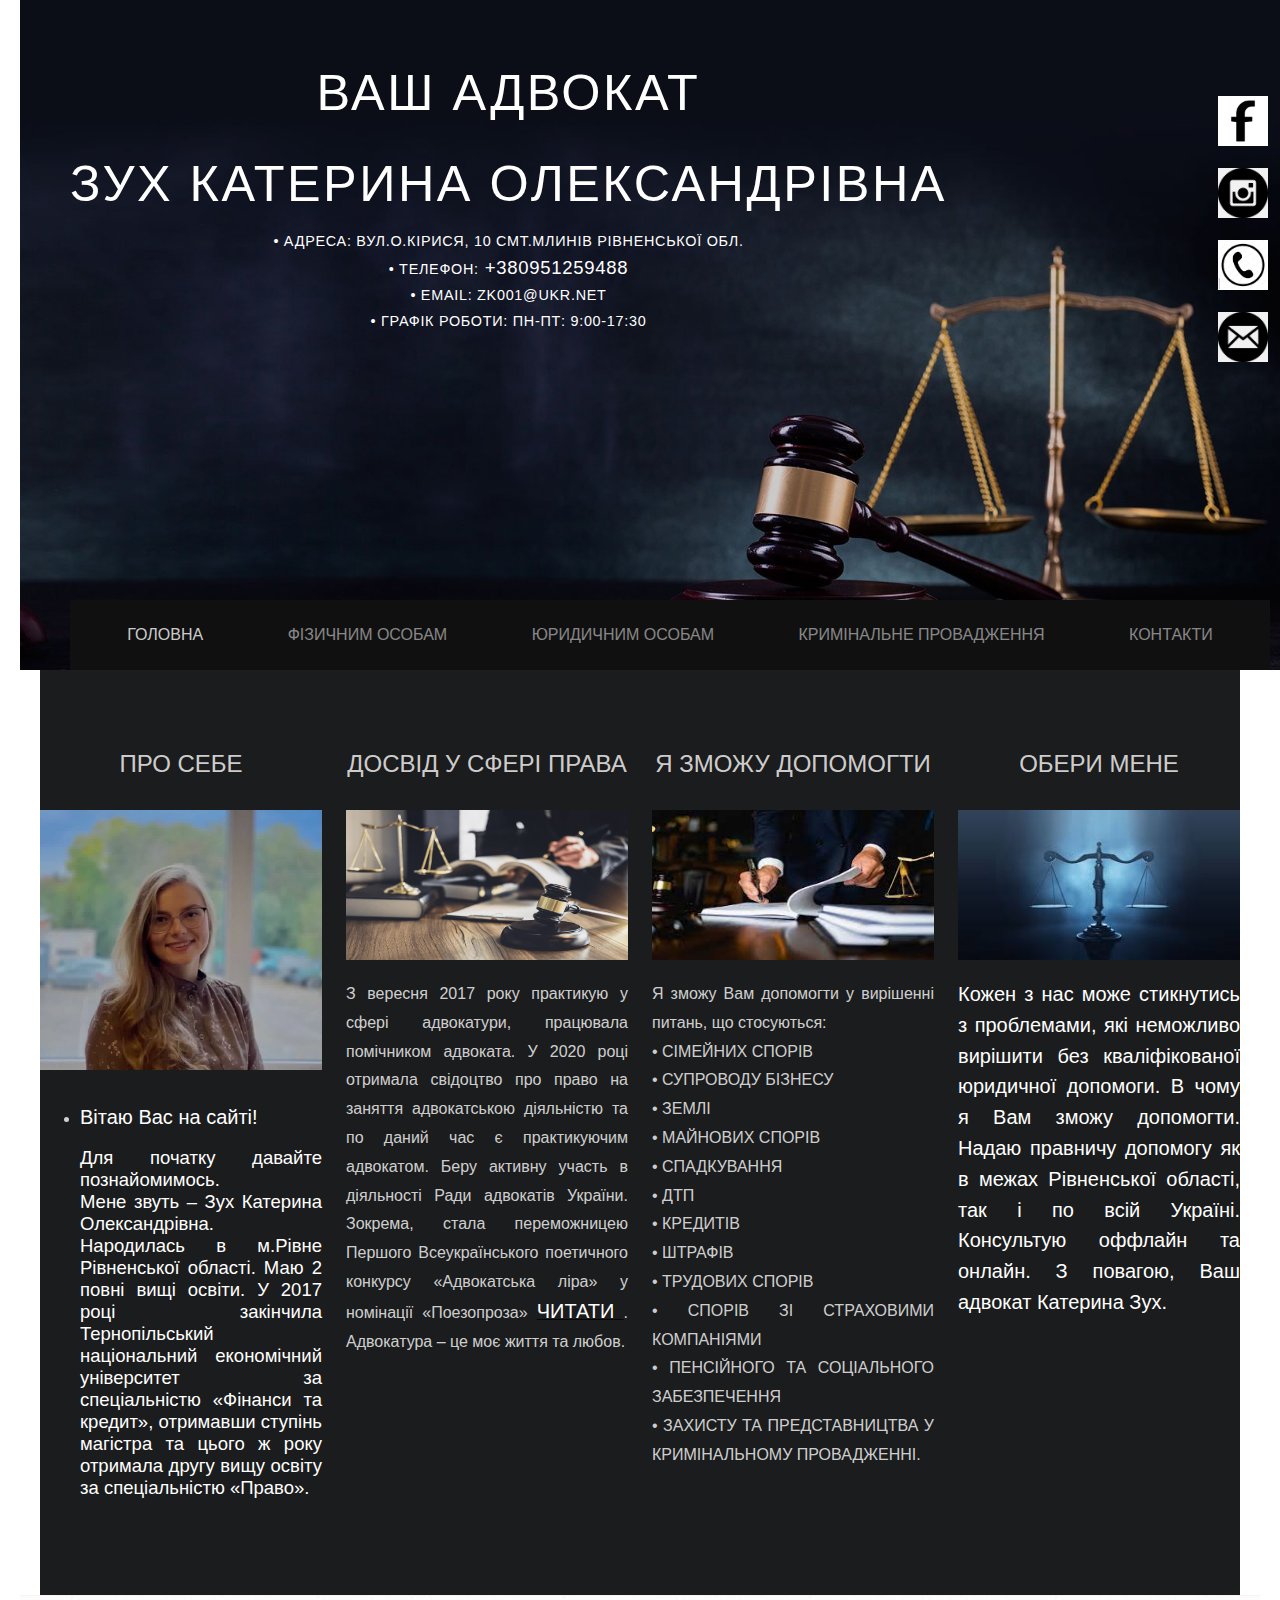
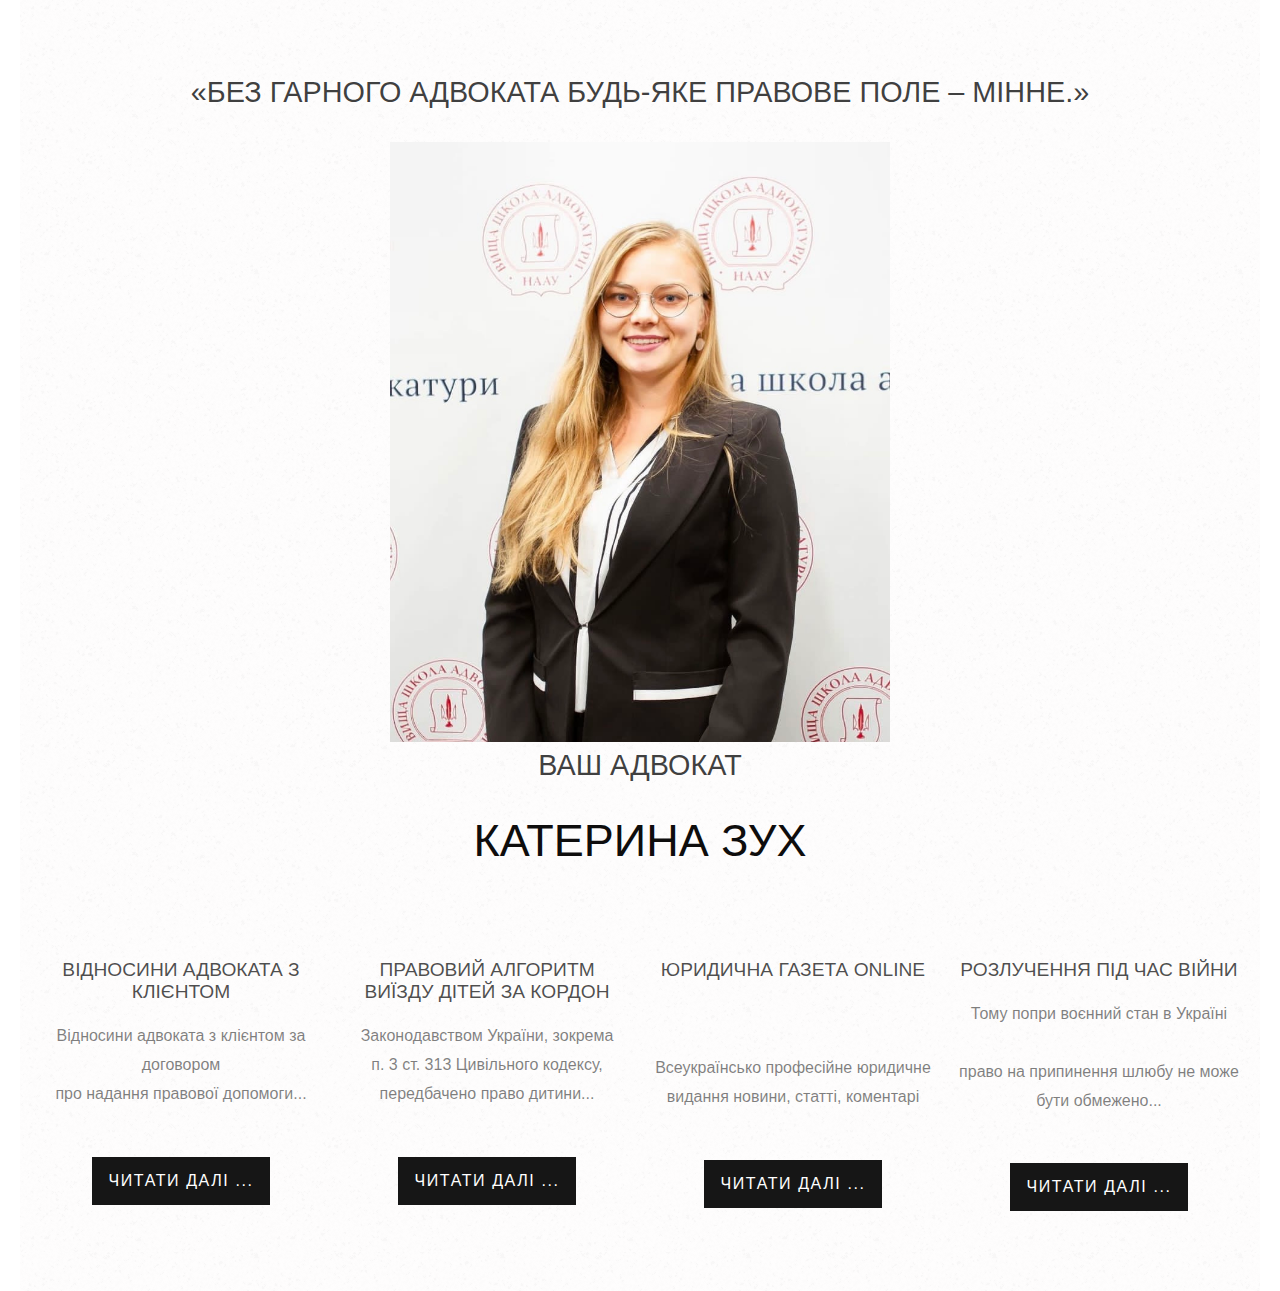
<file: index.html>
<!DOCTYPE html>

<head>
	<meta charset="UTF-8">
	<meta name="viewport" content="width=device-width, initial-scale=1.0">
	<link href="default.css" rel="stylesheet" type="text/css" media="all" />
    
	<link rel="shortcut icon" type="image/png"   href="images/значок.png"  sizes="16x16">
	
	<title>Сайт адвоката КАТЕРИНА ЗУХ</title>
</head>

<body>
<div id="wrapper">
	<div id="header-wrapper">
		<div id="header" class="container">
			<div id="logo">
				<h1><p>ваш адвокат<br> ЗУХ КАТЕРИНА ОЛЕКСАНДРІВНА</p></h1>
				<p>•	Адреса: вул.О.Кірися, 10 смт.Млинів Рівненської обл.<br>
					•	Телефон:<span style="color:rgb(255, 255, 255);  font-size: 18.5px; font-style:normal;"> +380951259488 </span><br>
					•	Email: zk001@ukr.net<br>
					•	Графік роботи: Пн-Пт: 9:00-17:30<br>
					 </p>
				
			</div>
			<div id="social">
				<ul class="contact">
				
					<li><a href="https://www.facebook.com/kateryna.zukh" accesskey="1" title=""><img src="images/фейсбук.jpg" width="50" height="50" alt="" /></a></li><br><br>
					<li><a href="https://www.instagram.com/kateryna_zukh/?igshid=YmMyMTA2M2Y%3D" accesskey="1" title=""><img src="images/знак інстаграм.png" width="50" height="50" alt="" /></a></li><br><br>
					<li><a href="tel:+380951259488" accesskey="1" title=""><img src="images/трубка.jpg" width="50" height="50" alt="" /></a></li><br><br>
					<li><a href="mailto:zk001@ukr.net" accesskey="1" title=""><img src="images/конверт.png" width="50" height="50" alt="" /></a></li>
				</ul>
			</div>
		</div>
		<div id="menu" class="container">
			<ul>
				<li class="current_page_item"><a href="#" accesskey="1" title="">ГОЛОВНА</a></li>
				<li><a href="fizJsoba.html" accesskey="1" title="">ФІЗИЧНИМ ОСОБАМ</a></li>
				<li><a href="ursd.os.html" accesskey="2" title="">ЮРИДИЧНИМ ОСОБАМ</a></li>
				<li><a href="krim.html" accesskey="4" title="">КРИМІНАЛЬНЕ ПРОВАДЖЕННЯ</a></li>
				<li><a href="cont.html" accesskey="4" title="">КОНТАКТИ</a></li>
				
			</ul>
		</div>
	</div>
	<div id="page" class="container">
		<div class="column1">
				<div class="title">
					<h2>Про себе</h2>
				</div>
				<img src="images/kateryna1.jpg" width="282" height="260" alt="" />
				<p> <ul><li><span style="color:rgb(255, 255, 255);  font-size: 20px; font-style:normal;">Вітаю Вас на сайті!</span></li><br>
					<span style="color:rgb(255, 255, 255);  font-size: 18.5px; font-style:normal;">Для початку давайте познайомимось. <br>
					Мене звуть – Зух Катерина Олександрівна.
					 Народилась в м.Рівне Рівненської області.
					Маю 2 повні вищі освіти. 
				У 2017 році закінчила Тернопільський національний економічний університет за спеціальністю «Фінанси та кредит», отримавши ступінь магістра та цього ж року отримала другу вищу освіту за спеціальністю «Право».</span>
				</ul>
					</p>
			</div>
		<div class="column2">
			<div class="title">
				<h2>ДОСВІД У СФЕРІ ПРАВА</h2>
			</div>
			<img src="images/advokat-dlya-poterpevshego1.png" width="282" height="150" alt="" />
			<p>З вересня 2017 року практикую у сфері адвокатури, працювала помічником адвоката. 
				У 2020 році отримала свідоцтво про право на заняття адвокатською діяльністю та по даний час є практикуючим адвокатом. Беру активну участь в діяльності Ради адвокатів України. Зокрема, стала переможницею Першого Всеукраїнського поетичного конкурсу «Адвокатська ліра» у номінації «Поезопроза» <a href="https://unba.org.ua/news/6161-u-naau-vidbulosya-nagorodzhennya-peremozhciv-pershogo-vseukrains-kogo-poetichnogo-konkursu-sered-advokativ-advokats-ka-lira.html"><span style="color:rgb(255, 255, 255);  font-size: 20px; font-style:normal;">ЧИТАТИ</span>  </a>. Адвокатура – це моє життя та любов. 
				
				</p>
		</div>
		<div class="column3">
			<div class="title">
				<h2>Я ЗМОЖУ ДОПОМОГТИ</h2>
			</div>
			<img src="images/Без названия.jpg" width="282" height="150" alt="" />
			<p>Я зможу Вам допомогти у вирішенні питань, що стосуються:<br>
				•	СІМЕЙНИХ СПОРІВ<br>
				•	СУПРОВОДУ БІЗНЕСУ<br>
				•	ЗЕМЛІ<br>
				•	МАЙНОВИХ СПОРІВ<br>
				•	СПАДКУВАННЯ<br>
				•	ДТП<br>
				•	КРЕДИТІВ<br>
				•	ШТРАФІВ<br>
				•	ТРУДОВИХ СПОРІВ<br>
				•	СПОРІВ ЗІ СТРАХОВИМИ КОМПАНІЯМИ<br>
				•	ПЕНСІЙНОГО ТА СОЦІАЛЬНОГО ЗАБЕЗПЕЧЕННЯ<br>
				•	ЗАХИСТУ ТА ПРЕДСТАВНИЦТВА У КРИМІНАЛЬНОМУ ПРОВАДЖЕННІ.
				</p>
		</div>
		<div class="column4">
			<div class="title">
				<h2>Обери мене</h2>
			</div>
			<img src="images/бб.jpg" width="282" height="150" alt="" />
			<p><span style="color:rgb(255, 255, 255);  font-size: 20px; font-style:normal;">Кожен з нас може стикнутись з проблемами, які неможливо вирішити без кваліфікованої юридичної допомоги. В чому я Вам зможу допомогти.
				Надаю правничу допомогу як в межах Рівненської області, так і по всій Україні. Консультую оффлайн та онлайн. 
				З повагою, Ваш адвокат Катерина Зух.</span>
				
				</p>
				
		</div>
	</div>
	
	
	<div id="portfolio-wrapper">
		<div id="portfolio" class="container">
			<div class="title">
				<h2>«Без гарного адвоката будь-яке правове поле – мінне.»<br><br>	<img src="images/зображення_viber_2023-01-10_10-28-25-028.jpg" width="500" height="600" alt="" />   
					<br> Ваш адвокат<br><br> <span style="color:rgb(14, 13, 13);  font-size: 45px; font-style:normal;">Катерина Зух</span><br></h2>
					

				<span class="byline"></span> </div>
			<div class="column1">
				<div class="box">
					<h3>Відносини адвоката з клієнтом</h3>
					<p>Відносини адвоката з клієнтом за договором<br> про надання правової допомоги...</p>
					<a href="http://dspace.onua.edu.ua/handle/11300/14871#:~:text=%D0%92%D0%B8%D0%B7%D0%BD%D0%B0%D1%87%D0%B5%D0%BD%D0%BE%2C%20%D1%89%D0%BE%20%D0%B2%D1%96%D0%B4%D0%BD%D0%BE%D1%81%D0%B8%D0%BD%D0%B8%20%D0%B0%D0%B4%D0%B2%D0%BE%D0%BA%D0%B0%D1%82%D0%B0%20%D1%82%D0%B0%20%D0%BA%D0%BB%D1%96%D1%94%D0%BD%D1%82%D0%B0%20%D1%94%20%D1%81%D1%83%D0%BA%D1%83%D0%BF%D0%BD%D1%96%D1%81%D1%82%D1%8E,%D0%B0%D0%B4%D0%B2%D0%BE%D0%BA%D0%B0%D1%82%D1%81%D1%8C%D0%BA%D0%BE%D1%97%20%D0%B5%D1%82%D0%B8%D0%BA%D0%B8%2C%20%D1%82%D0%B0%20%D0%BF%D1%80%D0%B8%D0%BF%D0%B8%D0%BD%D1%8F%D1%8E%D1%82%D1%8C%D1%81%D1%8F%20%D1%83%20%D0%B2%D1%81%D1%82%D0%B0%D0%BD%D0%BE%D0%B2%D0%BB%D0%B5%D0%BD%D0%BE%D0%BC%D1%83%20%D0%B7%D0%B0%D0%BA%D0%BE%D0%BD%D0%BE%D0%BC%20%D0%BF%D0%BE%D1%80%D1%8F%D0%B4%D0%BA%D1%83." class="button">ЧИТАТИ ДАЛІ ...</a> </div>
			</div>
			<div class="column2">
				<div class="box">
					<h3>Правовий алгоритм виїзду дітей за кордон</h3>
					<p>Законодавством України, зокрема<br> п. 3 ст. 313 Цивільного кодексу, передбачено право дитини...</p>
					<a href="https://legalaid.gov.ua/novyny/pravovyj-algorytm-vyyizdu-ditej-za-kordon-konsultatsiyi-fahivtsiv-systemy-bpd/" class="button">ЧИТАТИ ДАЛІ ...</a> </div>
			</div>
			<div class="column3">
				<div class="box">
					<h3>ЮРИДИЧНА ГАЗЕТА ONLINE</h3><br><br><br>
					<p>Всеукраїнсько професійне юридичне видання
					новини, статті, коментарі</p>
					<a href="https://legalaid.gov.ua/category/novyny/" class="button">ЧИТАТИ ДАЛІ ...</a> </div>
			</div>
			<div class="column4">
				<div class="box">
					<h3>Розлучення під час війни</h3>
					<p>Тому попри воєнний стан в Україні<br><br> право на припинення шлюбу не може бути обмежено...</p>
					<a href="https://legalaid.gov.ua/publikatsiyi/rozluchennya-v-umovah-vijny-okremi-problemni-pytannya/" class="button">ЧИТАТИ ДАЛІ ...</a> </div>
			</div>
			
		</div>
		
	</div>

</div>


</body>
</html>
</file>
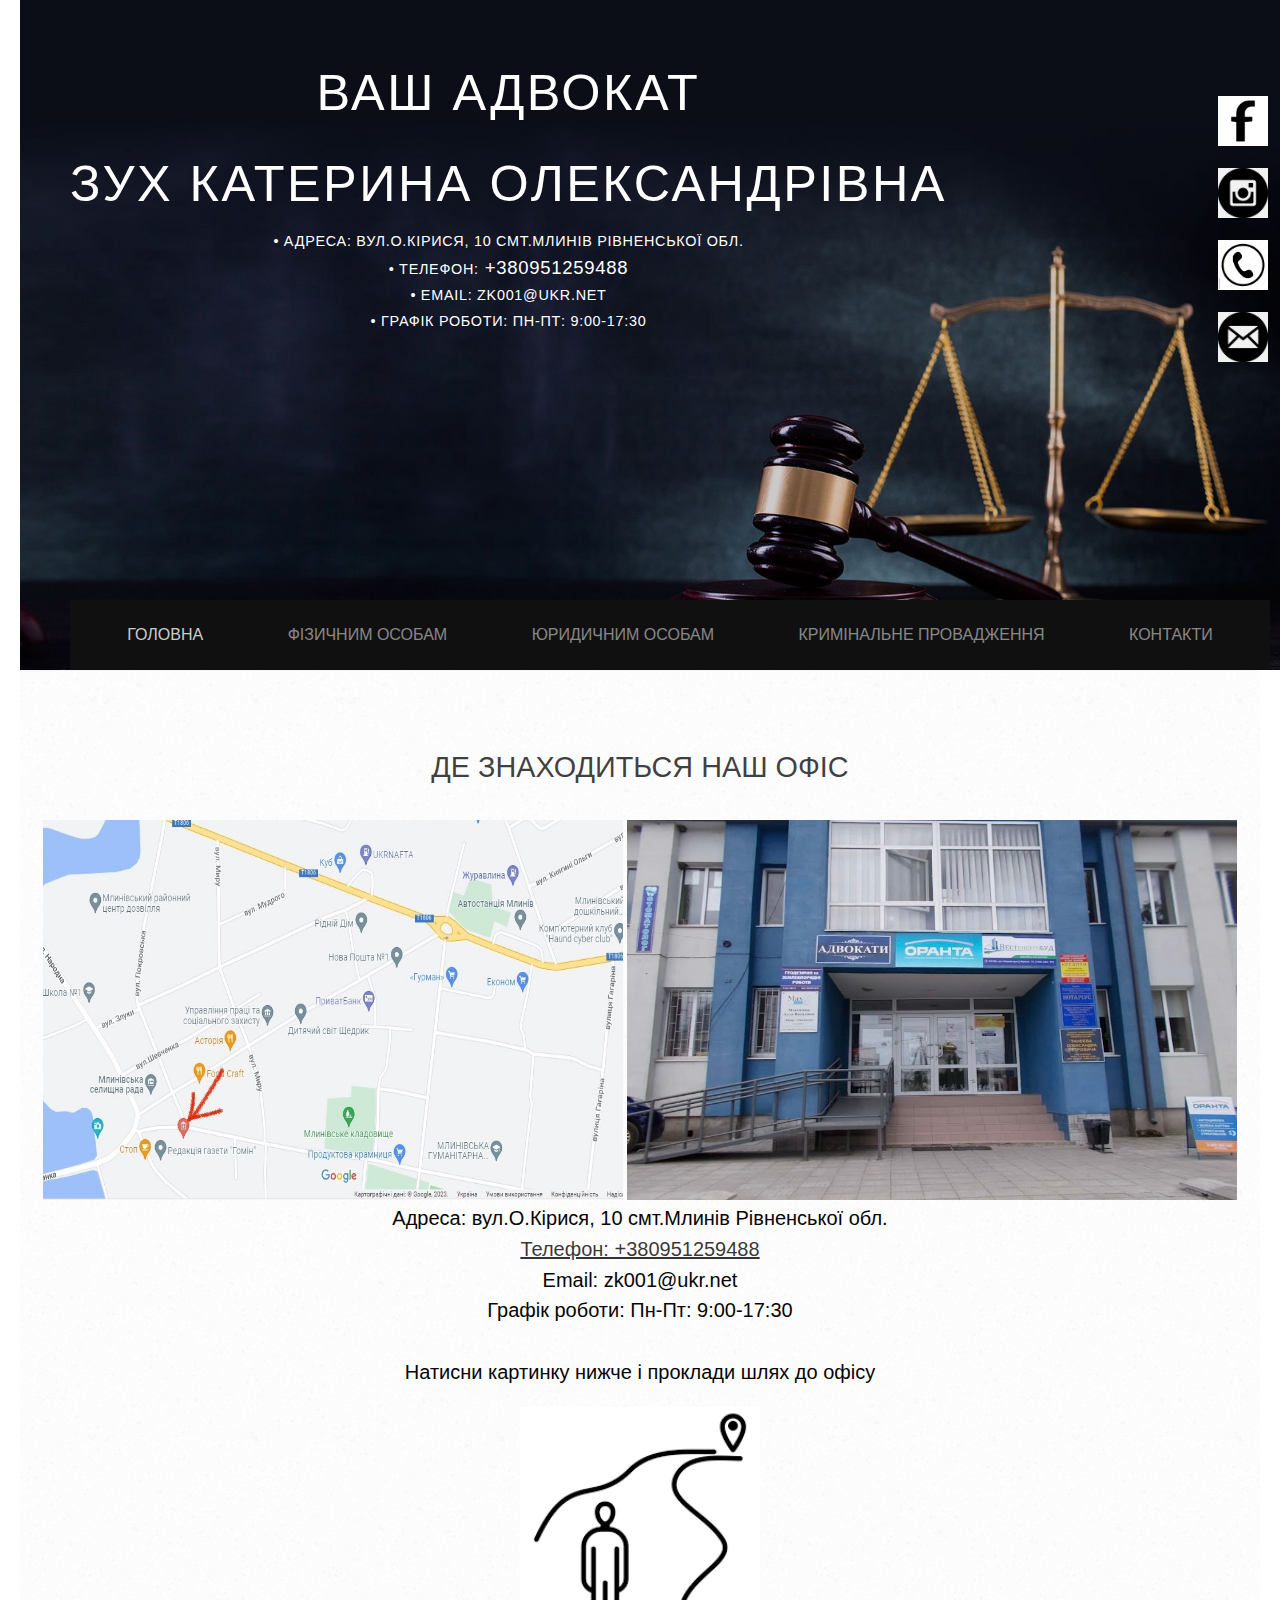
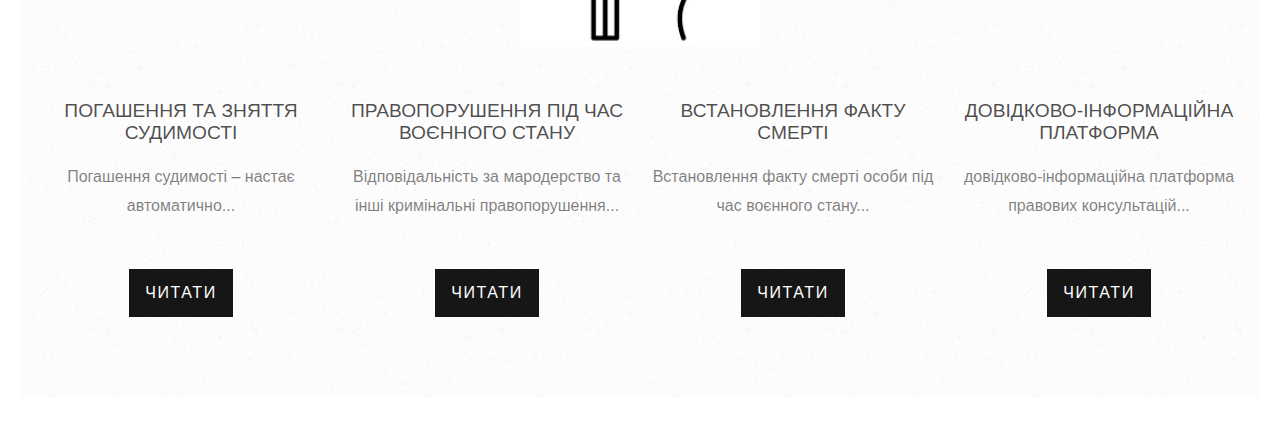
<file: cont.html>
<!DOCTYPE html>

<head>
	<meta charset="UTF-8">
	<meta name="viewport" content="width=device-width, initial-scale=1.0">
	<link href="5.css" rel="stylesheet" type="text/css" media="all" />
    
  
	<link rel="shortcut icon" type="image/png"   href="images/значок.png"  sizes="16x16">
	
	<title>Сайт адвоката КАТЕРИНА ЗУХ</title>
</head>

            <div id="wrapper">
                <div id="header-wrapper">
                    <div id="header" class="container">
                        <div id="logo">
                           
                            <h1><p>ваш адвокат<br> ЗУХ КАТЕРИНА ОЛЕКСАНДРІВНА</p></h1>
                            <p>•	Адреса: вул.О.Кірися, 10 смт.Млинів Рівненської обл.<br>
                                •	Телефон:<span style="color:rgb(255, 255, 255);  font-size: 18.5px; font-style:normal;"> +380951259488 </span><br>
                                •	Email: zk001@ukr.net<br>
                                •	Графік роботи: Пн-Пт: 9:00-17:30<br>
                                 </p>
                            
                        </div>
                        <div id="social">
                            <ul class="contact">
                            
                                <li><a href="https://www.facebook.com/kateryna.zukh" accesskey="1" title=""><img src="images/фейсбук.jpg" width="50" height="50" alt="" /></a></li><br><br>
                                <li><a href="https://www.instagram.com/kateryna_zukh/?igshid=YmMyMTA2M2Y%3D" accesskey="1" title=""><img src="images/знак інстаграм.png" width="50" height="50" alt="" /></a></li><br><br>
                                <li><a href="tel:+380951259488" accesskey="1" title=""><img src="images/трубка.jpg" width="50" height="50" alt="" /></a></li><br><br>
                                <li><a href="mailto:zk001@ukr.net" accesskey="1" title=""><img src="images/конверт.png" width="50" height="50" alt="" /></a></li>
                            </ul>
                        </div>
                    </div>
                    <div id="menu" class="container">
                        <ul>
                            <li class="current_page_item"><a href="index.html" accesskey="1" title="">ГОЛОВНА</a></li>
                            <li><a href="fizJsoba.html" accesskey="1" title="">ФІЗИЧНИМ ОСОБАМ</a></li>
                            <li><a href="ursd.os.html" accesskey="2" title="">ЮРИДИЧНИМ ОСОБАМ</a></li>
                            <li><a href="krim.html" accesskey="4" title="">КРИМІНАЛЬНЕ ПРОВАДЖЕННЯ</a></li>
                            <li><a href="cont.html" accesskey="4" title="">КОНТАКТИ</a></li>
                            
                        </ul>
                    </div>
                </div><div id="portfolio-wrapper">
                    <div id="portfolio" class="container">
                        <div class="title">
                            <h2>Де знаходиться наш офіс</h2><br><br>	<img src="images/карта.jpg" width="580" height="380" alt="" />
                            <img src="images/ОРАНТА.jpg" width="610" height="380" alt="" />
                                <br>  <p>	<span style="color:rgb(5, 5, 5);  font-size: 20px; font-style:normal;">Адреса: вул.О.Кірися, 10 смт.Млинів Рівненської обл.</span><br>
                                    <span style="color:rgb(5, 5, 5);  font-size: 20px; font-style:normal;">  <a href="tel:+380951259488" accesskey="1" title="">Телефон: +380951259488 </a></span><br>
                                    <span style="color:rgb(5, 5, 5);  font-size: 20px; font-style:normal;">	Email: zk001@ukr.net<br></span>
                                    <span style="color:rgb(5, 5, 5);  font-size: 20px; font-style:normal;">	Графік роботи: Пн-Пт: 9:00-17:30<span style="color:rgb(5, 5, 5);  font-size: 20px; font-style:normal;"></span><br>

                                     </p><br>
                                     <span style="color:rgb(5, 5, 5);  font-size: 20px; font-style:normal;"> Натисни картинку нижче і проклади шлях до офісу<span style="color:rgb(5, 5, 5);  font-size: 20px; font-style:normal;"></span><br><br>
                                     <a href="https://www.google.com.ua/maps/dir//%D0%9E%D0%A0%D0%90%D0%9D%D0%A2%D0%90,+%D0%B2%D1%83%D0%BB.+%D0%9E%D0%BB%D0%B5%D0%BA%D1%81%D1%96%D1%8F+%D0%9A%D1%96%D1%80%D0%B8%D1%81%D1%8F,+10,+1+%D0%BF%D0%BE%D0%B2%D0%B5%D1%80%D1%85,+%D0%9C%D0%BB%D0%B8%D0%BD%D1%96%D0%B2,+%D0%A0%D1%96%D0%B2%D0%BD%D0%B5%D0%BD%D1%81%D1%8C%D0%BA%D0%B0+%D0%BE%D0%B1%D0%BB%D0%B0%D1%81%D1%82%D1%8C,+35100/@50.5076555,25.6062015,17z/data=!4m8!4m7!1m0!1m5!1m1!1s0x472f81e497ca1ecd:0x8b3b5622f2428f8b!2m2!1d25.6068244!2d50.5067091?hl=uk"> <img src="images/маршрут.png" width="20%"> </a> </div>
            
                
                        <div class="column1">
                            <div class="box">
                                <h3>Погашення та зняття судимості</h3>
                                <p>Погашення судимості – настає автоматично...</p>
                                <a href="#https://wiki.legalaid.gov.ua/index.php/%D0%9F%D0%BE%D0%B3%D0%B0%D1%88%D0%B5%D0%BD%D0%BD%D1%8F_%D1%82%D0%B0_%D0%B7%D0%BD%D1%8F%D1%82%D1%82%D1%8F_%D1%81%D1%83%D0%B4%D0%B8%D0%BC%D0%BE%D1%81%D1%82%D1%96" class="button">ЧИТАТИ</a> </div>
                        </div>
                        <div class="column2">
                            <div class="box">
                                <h3>правопорушення під час воєнного стану</h3>
                                <p>Відповідальність за мародерство та інші кримінальні правопорушення...</p>
                               <a href="https://wiki.legalaid.gov.ua/index.php/%D0%92%D1%96%D0%B4%D0%BF%D0%BE%D0%B2%D1%96%D0%B4%D0%B0%D0%BB%D1%8C%D0%BD%D1%96%D1%81%D1%82%D1%8C_%D0%B7%D0%B0_%D0%BC%D0%B0%D1%80%D0%BE%D0%B4%D0%B5%D1%80%D1%81%D1%82%D0%B2%D0%BE_%D1%82%D0%B0_%D1%96%D0%BD%D1%88%D1%96_%D0%BA%D1%80%D0%B8%D0%BC%D1%96%D0%BD%D0%B0%D0%BB%D1%8C%D0%BD%D1%96_%D0%BF%D1%80%D0%B0%D0%B2%D0%BE%D0%BF%D0%BE%D1%80%D1%83%D1%88%D0%B5%D0%BD%D0%BD%D1%8F_%D0%BF%D1%80%D0%BE%D1%82%D0%B8_%D0%B2%D0%BB%D0%B0%D1%81%D0%BD%D0%BE%D1%81%D1%82%D1%96_%D0%BF%D1%96%D0%B4_%D1%87%D0%B0%D1%81_%D0%B2%D0%BE%D1%94%D0%BD%D0%BD%D0%BE%D0%B3%D0%BE_%D1%81%D1%82%D0%B0%D0%BD%D1%83" class="button">ЧИТАТИ</a> </div>
                        </div>
                        <div class="column3">
                            <div class="box">
                                <h3>Встановлення факту смерті</h3>
                                <p>Встановлення факту смерті особи під час воєнного стану...</p>
                                <a href="https://wiki.legalaid.gov.ua/index.php/%D0%92%D1%81%D1%82%D0%B0%D0%BD%D0%BE%D0%B2%D0%BB%D0%B5%D0%BD%D0%BD%D1%8F_%D1%84%D0%B0%D0%BA%D1%82%D1%83_%D1%81%D0%BC%D0%B5%D1%80%D1%82%D1%96_%D0%BE%D1%81%D0%BE%D0%B1%D0%B8_%D0%BF%D1%96%D0%B4_%D1%87%D0%B0%D1%81_%D0%B2%D0%BE%D1%94%D0%BD%D0%BD%D0%BE%D0%B3%D0%BE_%D1%81%D1%82%D0%B0%D0%BD%D1%83" class="button">ЧИТАТИ</a> </div>
                        </div>
                        <div class="column4">
                            <div class="box">
                                <h3>Довідково-інформаційна платформа</h3>
                                <p>довідково-інформаційна платформа правових консультацій...</p>
                                <a href="https://wiki.legalaid.gov.ua/index.php/%D0%93%D0%BE%D0%BB%D0%BE%D0%B2%D0%BD%D0%B0_%D1%81%D1%82%D0%BE%D1%80%D1%96%D0%BD%D0%BA%D0%B0" class="button">ЧИТАТИ</a> </div>
                        </div>
                    </div>
                </div>
            
            </div>
            
            <br><br>
            
        </body>
        </html>
</file>
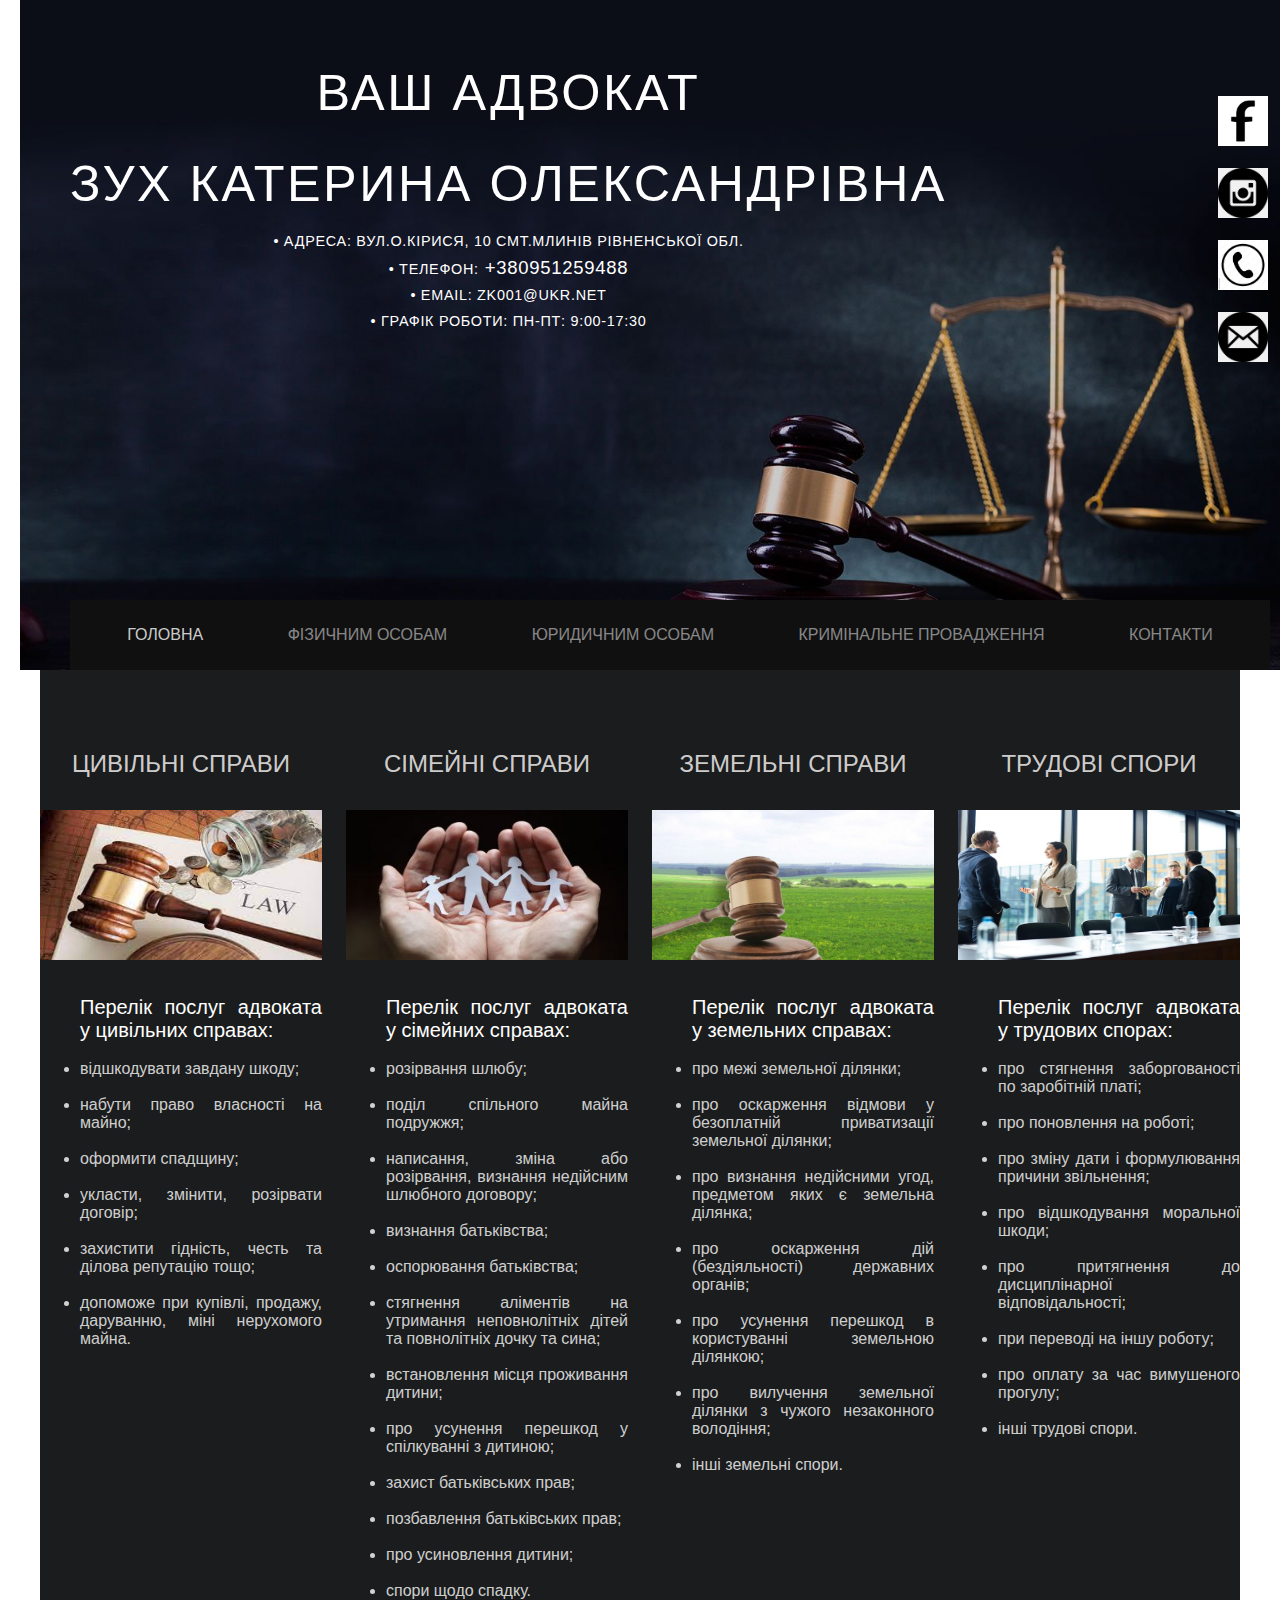
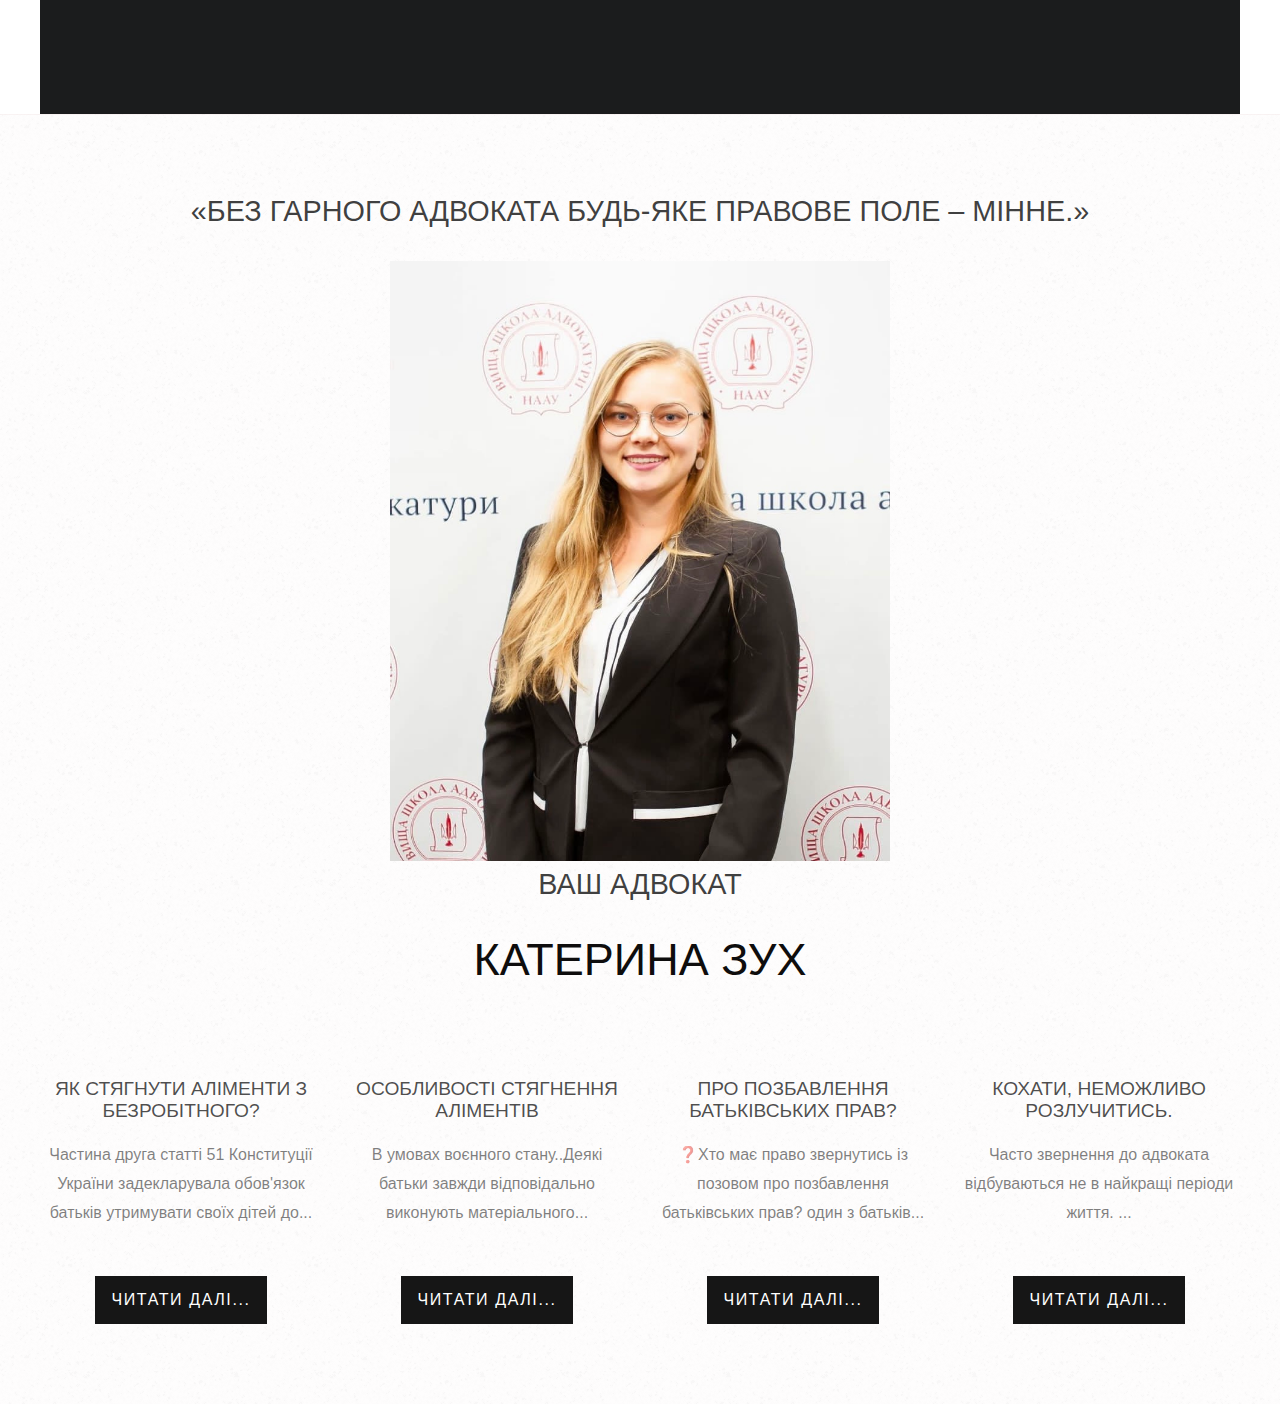
<file: fizJsoba.html>
<!DOCTYPE html>

<head>
	<meta charset="UTF-8">
	<meta name="viewport" content="width=device-width, initial-scale=1.0">
	<link href="fiz.css" rel="stylesheet" type="text/css" media="all" />
   
    <link rel="shortcut icon" type="image/png"   href="images/значок.png"  sizes="16x16">
	
	<title>КАТЕРИНА ЗУХ АДВОКАТ</title>
</head>

<body>
<div id="wrapper">
	<div id="header-wrapper">
		<div id="header" class="container">
			<div id="logo">
				<h1><p>ваш адвокат<br> ЗУХ КАТЕРИНА ОЛЕКСАНДРІВНА</p></h1>
				<p>•	Адреса: вул.О.Кірися, 10 смт.Млинів Рівненської обл.<br>
					•	Телефон:<span style="color:rgb(255, 255, 255);  font-size: 18.5px; font-style:normal;"> +380951259488 </span><br>
					•	Email: zk001@ukr.net<br>
					•	Графік роботи: Пн-Пт: 9:00-17:30<br>
					 </p>
				
			</div>
			<div id="social">
				<ul class="contact">
				
					<li><a href="https://www.facebook.com/kateryna.zukh" accesskey="1" title=""><img src="images/фейсбук.jpg" width="50" height="50" alt="" /></a></li><br><br>
					<li><a href="https://www.instagram.com/kateryna_zukh/?igshid=YmMyMTA2M2Y%3D" accesskey="1" title=""><img src="images/знак інстаграм.png" width="50" height="50" alt="" /></a></li><br><br>
					<li><a href="tel:+380951259488" accesskey="1" title=""><img src="images/трубка.jpg" width="50" height="50" alt="" /></a></li><br><br>
					<li><a href="mailto:zk001@ukr.net" accesskey="1" title=""><img src="images/конверт.png" width="50" height="50" alt="" /></a></li>
				</ul>
			</div>
		</div>
		<div id="menu" class="container">
			<ul>
				<li class="current_page_item"><a href="index.html" accesskey="1" title="">ГОЛОВНА</a></li>
				<li><a href="fizJsoba.html" accesskey="1" title="">ФІЗИЧНИМ ОСОБАМ</a></li>
				<li><a href="ursd.os.html" accesskey="2" title="">ЮРИДИЧНИМ ОСОБАМ</a></li>
				<li><a href="krim.html" accesskey="4" title="">КРИМІНАЛЬНЕ ПРОВАДЖЕННЯ</a></li>
				<li><a href="cont.html" accesskey="4" title="">КОНТАКТИ</a></li>
				
			</ul>
		</div>
	</div>
    
</div>
	<div id="page" class="container">
		<div class="column1">
				<div class="title">
					<h2>ЦИВІЛЬНІ СПРАВИ</h2>
			</div>
				
				<img src="images/цивільна справа.jpg" width="282" height="150" alt="" />
             <p> <ul>
                <span style="color:rgb(255, 255, 255);  font-size: 20px; font-style:normal;">Перелік послуг адвоката у цивільних справах:</span><br><br>
				<li> відшкодувати завдану шкоду;</li><br>
                <li>набути право власності на майно;</li><br>
				<li> оформити спадщину;</li><br>
                <li>укласти, змінити, розірвати договір;</li><br>
				<li> захистити гідність, честь та ділова репутацію тощо;</li><br>
				<li> допоможе при купівлі, продажу, даруванню, міні нерухомого майна.</li>
				
			</ul>
			</p>
			</div>
		<div class="column2">
			<div class="title">
				<h2>СІМЕЙНІ СПРАВИ</h2>
			</div>
			<img src="images/сімейні справи.jpg" width="282" height="150" alt="" />
			<p><ul>
				<span style="color:rgb(255, 255, 255);  font-size: 20px; font-style:normal;">Перелік послуг адвоката у сімейних справах:</span><br><br>
                <li>розірвання шлюбу;</li><br>
                <li>поділ спільного майна подружжя;</li><br>
                <li>написання, зміна або розірвання, визнання недійсним шлюбного договору;</li><br>
                <li>визнання батьківства;</li><br>
                <li>оспорювання батьківства;</li><br>
                <li>стягнення аліментів на утримання неповнолітніх дітей та повнолітніх дочку та сина;</li><br>
                <li>встановлення місця проживання дитини;</li><br>
                <li>про усунення перешкод у спілкуванні з дитиною;</li><br>
                <li>захист батьківських прав;</li><br>
                <li>позбавлення батьківських прав;</li><br>
                <li>про усиновлення дитини;</li><br>
                <li>спори щодо спадку.</li><br>
			
			</ul></p>
		</div>
		<div class="column3">
			<div class="title">
				<h2>ЗЕМЕЛЬНІ СПРАВИ</h2>
			</div>
			<img src="images/земельна справа.jpg" width="282" height="150" alt="" />
			<p>
				<ul>
					<span style="color:rgb(255, 255, 255);  font-size: 20px; font-style:normal;"> Перелік послуг адвоката у земельних справах:</span><br><br>
                <li>про межі земельної ділянки;</li><br>
                <li>про оскарження відмови у безоплатній приватизації земельної ділянки;</li><br>
                <li>про визнання недійсними угод, предметом яких є земельна ділянка;</li><br>
                <li>про оскарження дій (бездіяльності) державних органів;</li><br>
                <li>про усунення перешкод в користуванні земельною ділянкою;</li><br>
                <li>про вилучення земельної ділянки з чужого незаконного володіння;</li><br>
                <li>інші земельні спори.
			</ul></p>
		</div>
		<div class="column4">
			<div class="title">
				<h2>ТРУДОВІ СПОРИ</h2>
			</div>
			<img src="images/труд.jpg" width="282" height="150" alt="" />
			<p><ul>
				<span style="color:rgb(255, 255, 255);  font-size: 20px; font-style:normal;"> Перелік послуг адвоката у трудових спорах:</span><br><br>
					<li>про стягнення заборгованості по заробітній платі;</li><br>
					<li>про поновлення на роботі;</li><br>
					<li>про зміну дати і формулювання причини звільнення;</li><br>
					<li>про відшкодування моральної шкоди;</li><br>
					<li>про притягнення до дисциплінарної відповідальності;</li><br>
					<li>при переводі на іншу роботу;</li><br>
					<li> про оплату за час вимушеного прогулу;</li><br>
					<li>інші трудові спори.</li>
					
			</ul></p>
		</div>
		
	</div>
	
	
	
	<div id="portfolio-wrapper">
		<div id="portfolio" class="container">
			<div class="title">
				<h2>«Без гарного адвоката будь-яке правове поле – мінне.»<br><br>	<img src="images/зображення_viber_2023-01-10_10-28-25-028.jpg" width="500" height="600" alt="" />
					<br> Ваш адвокат<br><br> <span style="color:rgb(14, 13, 13);  font-size: 45px; font-style:normal;">Катерина Зух</span><br></h2>

				<span class="byline"></span> </div>
			<div class="column1">
				<div class="box">
					<h3>Як стягнути аліменти з безробітного?</h3>
					<p>Частина друга статті 51 Конституції України задекларувала обов'язок батьків утримувати своїх дітей до...</p>
					<a href="https://protocol.ua/ua/yak_styagnuti_alimenti_z_bezrobitnogo/" class="button">ЧИТАТИ ДАЛІ...</a> </div>
			</div>
			<div class="column2">
				<div class="box">
					<h3>Особливості стягнення аліментів</h3>
					<p> В умовах воєнного стану..Деякі батьки завжди відповідально виконують матеріального...</p>
					<a href="https://profpressa.com/news/osoblivosti-stiagnennia-alimentiv-v-umovakh-voiennogo-stanu" class="button">ЧИТАТИ ДАЛІ...</a> </div>
			</div>
			<div class="column3">
				<div class="box">
					<h3>Про позбавлення батьківських прав?</h3>
					<p>❓Хто має право звернутись із позовом про позбавлення батьківських прав? один з батьків...</p>
					<a href="https://www.facebook.com/100083377688603/posts/134049242717665/" class="button">ЧИТАТИ ДАЛІ...</a> </div>
			</div>
			<div class="column4">
				<div class="box">
					<h3>Кохати, неможливо розлучитись.</h3>
					<p>Часто звернення до адвоката відбуваються не в найкращі періоди життя. ...</p>
					<a href="https://www.facebook.com/100455075992714/posts/158397830198438/" class="button">ЧИТАТИ ДАЛІ...</a> </div>
			</div>
		</div>
	</div>

</div>

</body>
</html>
</file>
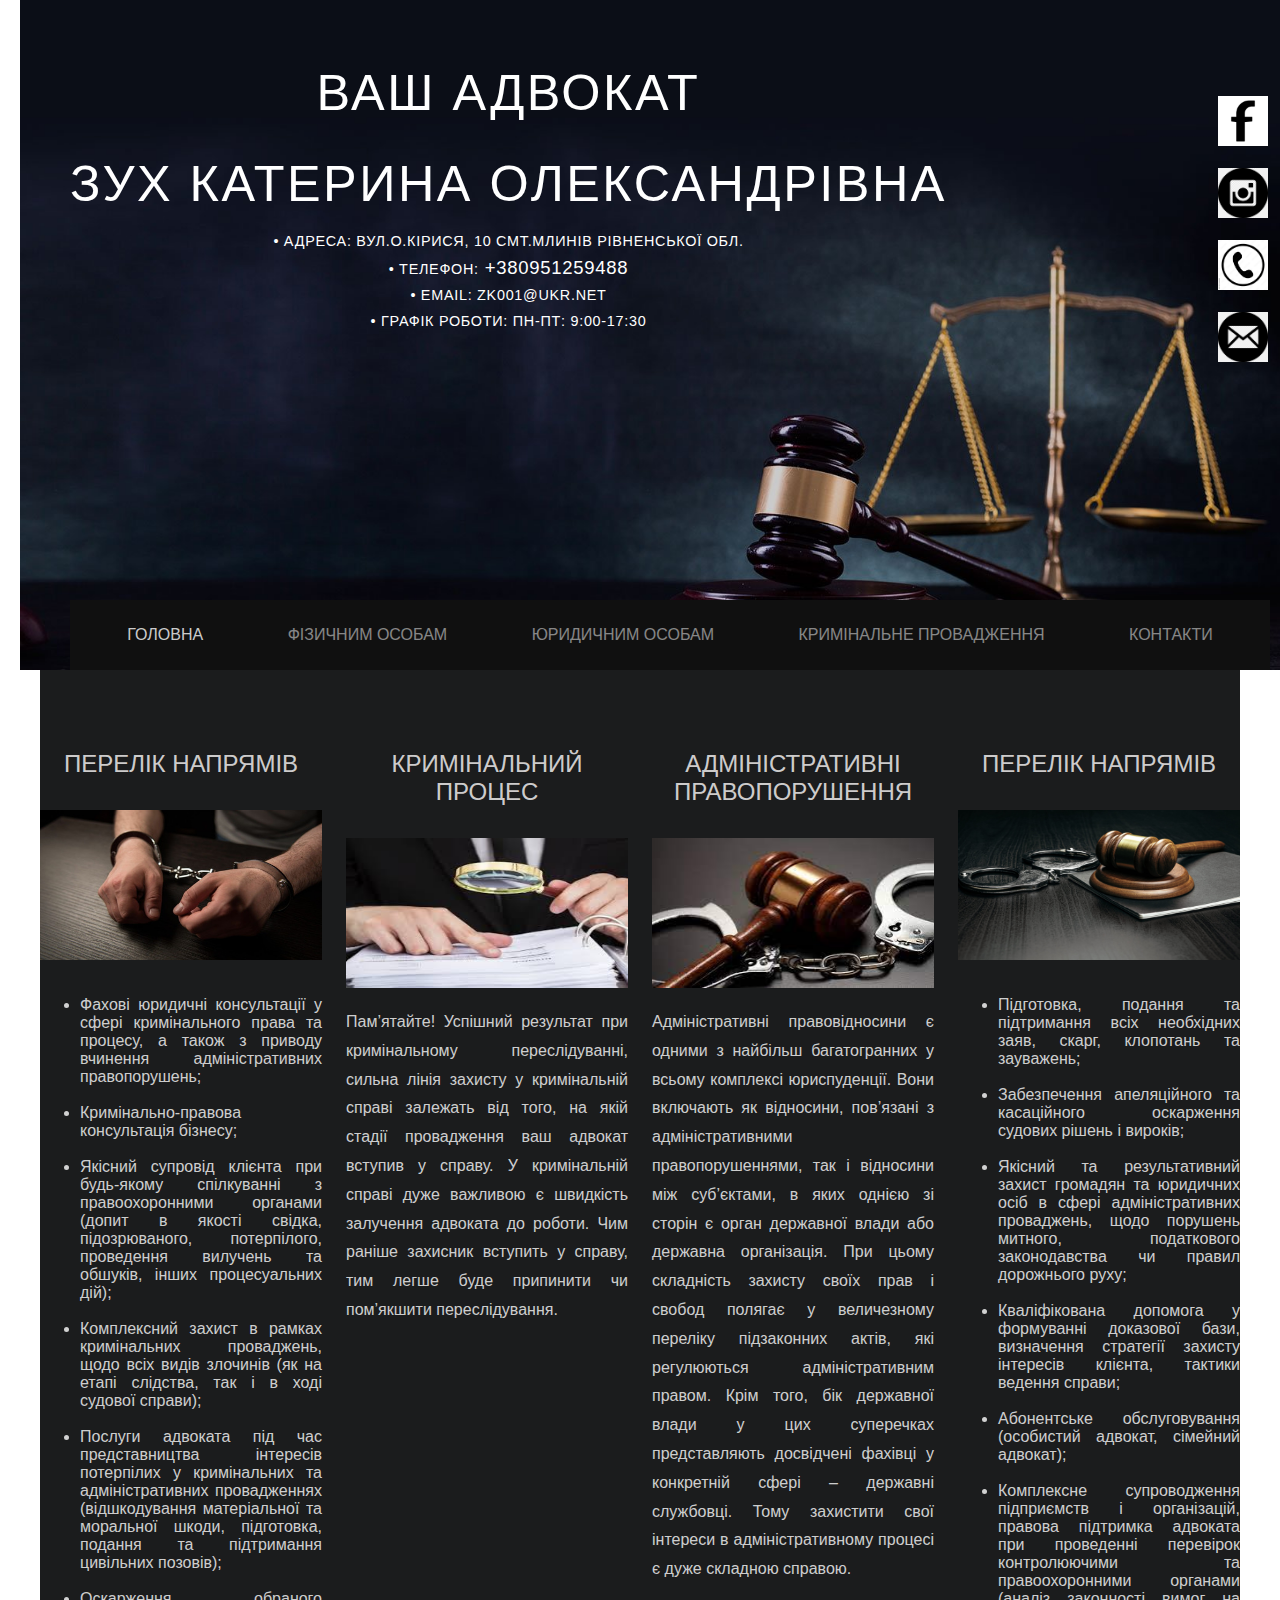
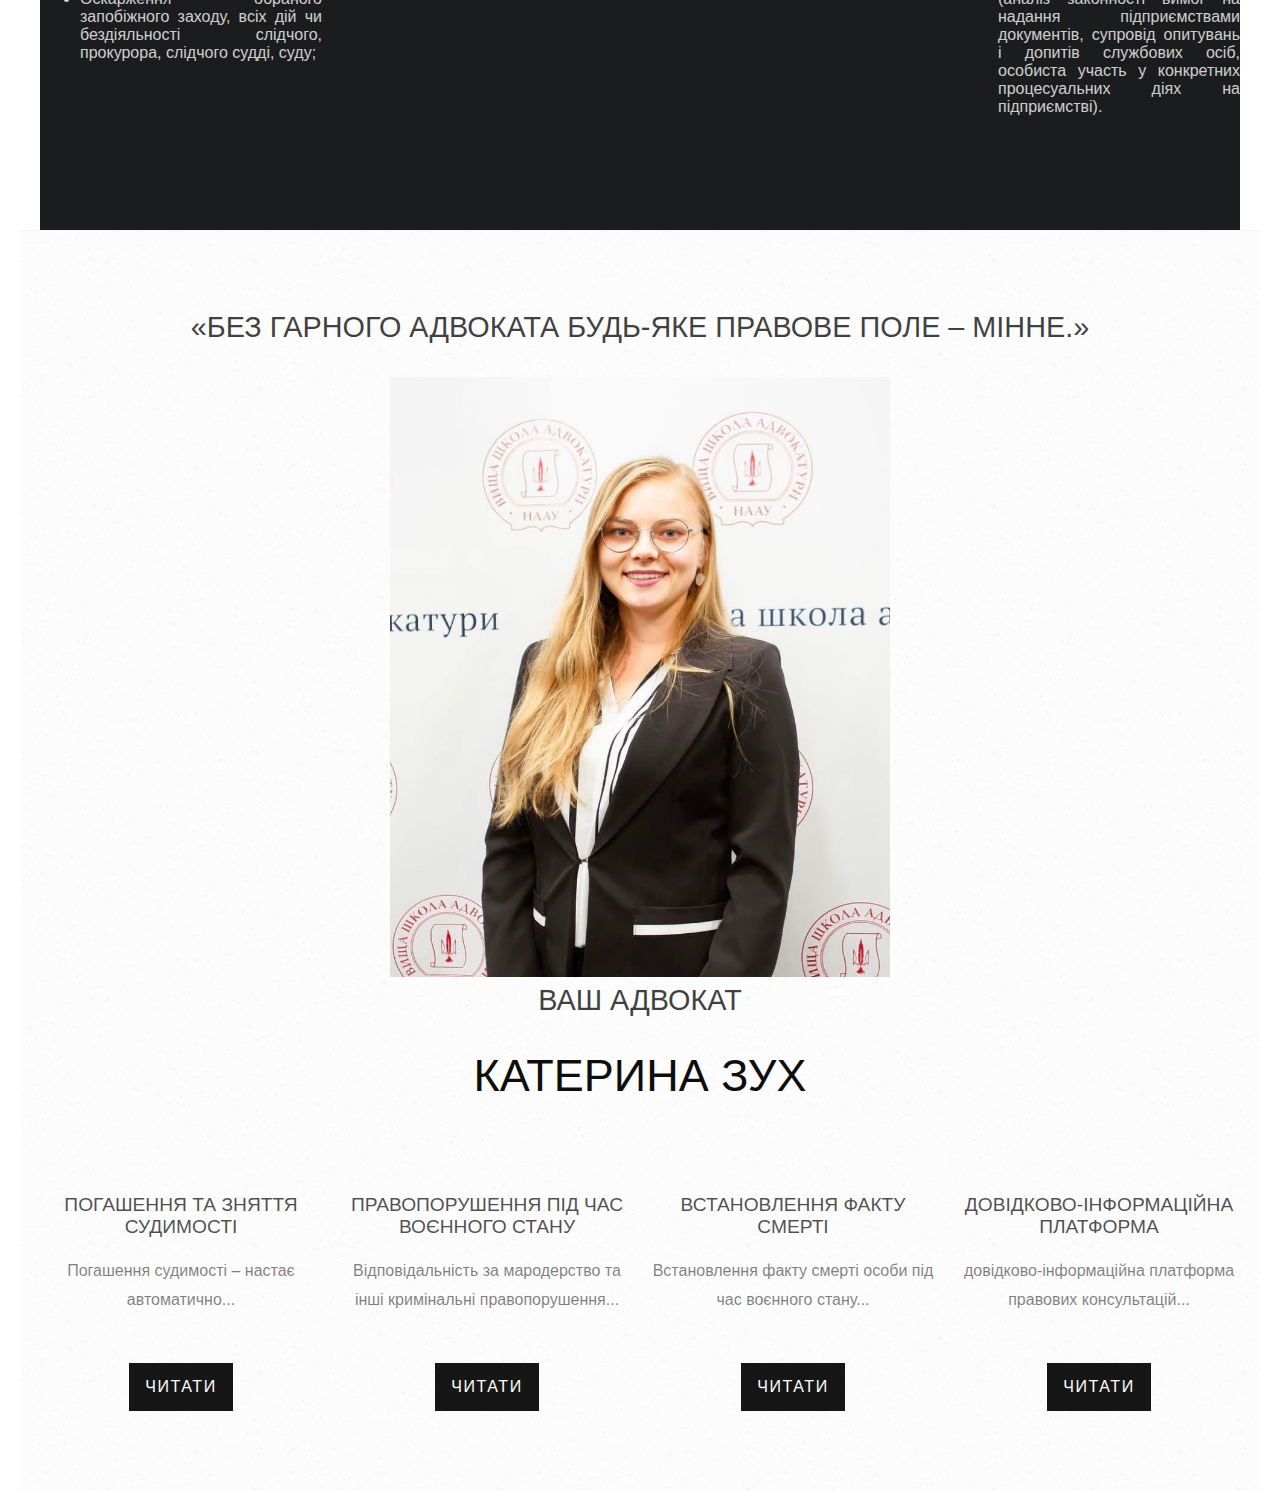
<file: krim.html>
<!DOCTYPE html>

<head>
	<meta charset="UTF-8">
	<meta name="viewport" content="width=device-width, initial-scale=1.0">
	<link href="3.css" rel="stylesheet" type="text/css" media="all" />
 
    <link rel="shortcut icon" type="image/png"   href="images/значок.png"  sizes="16x16">
	
	<title>КАТЕРИНА ЗУХ АДВОКАТ</title>
</head>

<body>
<div id="wrapper">
	<div id="header-wrapper">
		<div id="header" class="container">
			<div id="logo">
				<h1><p>ваш адвокат<br> ЗУХ КАТЕРИНА ОЛЕКСАНДРІВНА</p></h1>
				<p>•	Адреса: вул.О.Кірися, 10 смт.Млинів Рівненської обл.<br>
					•	Телефон:<span style="color:rgb(255, 255, 255);  font-size: 18.5px; font-style:normal;"> +380951259488 </span><br>
					•	Email: zk001@ukr.net<br>
					•	Графік роботи: Пн-Пт: 9:00-17:30<br>
					 </p>
				
			</div>
			<div id="social">
				<ul class="contact">
				
					<li><a href="https://www.facebook.com/kateryna.zukh" accesskey="1" title=""><img src="images/фейсбук.jpg" width="50" height="50" alt="" /></a></li><br><br>
					<li><a href="https://www.instagram.com/kateryna_zukh/?igshid=YmMyMTA2M2Y%3D" accesskey="1" title=""><img src="images/знак інстаграм.png" width="50" height="50" alt="" /></a></li><br><br>
					<li><a href="tel:+380951259488" accesskey="1" title=""><img src="images/трубка.jpg" width="50" height="50" alt="" /></a></li><br><br>
					<li><a href="mailto:zk001@ukr.net" accesskey="1" title=""><img src="images/конверт.png" width="50" height="50" alt="" /></a></li>
					
				</ul>
			</div>
		</div>
		<div id="menu" class="container">
			<ul>
				<li class="current_page_item"><a href="index.html" accesskey="1" title="">ГОЛОВНА</a></li>
				<li><a href="fizJsoba.html" accesskey="1" title="">ФІЗИЧНИМ ОСОБАМ</a></li>
				<li><a href="ursd.os.html" accesskey="2" title="">ЮРИДИЧНИМ ОСОБАМ</a></li>
				<li><a href="krim.html" accesskey="4" title="">КРИМІНАЛЬНЕ ПРОВАДЖЕННЯ</a></li>
				<li><a href="cont.html" accesskey="4" title="">КОНТАКТИ</a></li>
				
			</ul>
		</div>
	</div>
   
<div id="page" class="container">
	<div class="column1">
			<div class="title">
				<h2>Перелік напрямів</h2>
		</div>
			
			<img src="images/кримінал (1).jpg" width="282" height="150" alt="" />
		 <p>
			<ul>
				<li> Фахові юридичні консультації у сфері кримінального права та процесу, а також з приводу вчинення адміністративних правопорушень;</li><br>
		 
			<li>Кримінально-правова консультація бізнесу; </li><br>
		 
				<li>Якісний супровід клієнта при будь-якому спілкуванні з правоохоронними органами (допит в якості свідка, підозрюваного, потерпілого, проведення вилучень та обшуків, інших процесуальних дій);</li><br>
		 
				<li>Комплексний захист в рамках кримінальних проваджень, щодо всіх видів злочинів (як на етапі слідства, так і в ході судової справи);</li><br>
		 
				<li>Послуги адвоката під час представництва інтересів потерпілих у кримінальних та адміністративних провадженнях (відшкодування матеріальної та моральної шкоди, підготовка, подання та підтримання цивільних позовів);</li><br>
 
				<li>Оскарження обраного запобіжного заходу, всіх дій чи бездіяльності слідчого, прокурора, слідчого судді, суду;</li><br>
			</ul>
			</p>
		</div>
	<div class="column2">
		<div class="title">
			<h2>Кримінальний процес</h2>
		</div>
		<img src="images/кримінал (2).jpg" width="282" height="150" alt="" />
		<p>Пам’ятайте! Успішний результат при кримінальному переслідуванні, сильна лінія захисту у кримінальній справі залежать від того, на якій стадії провадження ваш адвокат вступив у справу. У кримінальній справі дуже важливою є швидкість залучення адвоката до роботи. Чим раніше захисник вступить у справу, тим легше буде припинити чи пом’якшити переслідування. 
			</p>
	</div>
	<div class="column3">
		<div class="title">
			<h2>АДМІНІСТРАТИВНІ ПРАВОПОРУШЕННЯ</h2>
		</div>
		<img src="images/кримінал дядько (2).jpg" width="282" height="150" alt="" />
		<p>Адміністративні правовідносини є одними з найбільш багатогранних у всьому комплексі юриспуденції. Вони включають як відносини, пов’язані з адміністративними правопорушеннями, так і відносини між суб’єктами, в яких однією зі сторін є орган державної влади або державна організація. При цьому складність захисту своїх прав і свобод полягає у величезному переліку підзаконних актів, які регулюються адміністративним правом. Крім того, бік державної влади у цих суперечках представляють досвідчені фахівці у конкретній сфері – державні службовці. Тому захистити свої інтереси в адміністративному процесі є дуже складною справою.<br>
			</p>
	</div>
	<div class="column4">
		<div class="title">
			<h2>ПЕРЕЛІК напрямів</h2>
		</div>
		<img src="images/кримінал.jpg" width="282" height="150" alt="" />
		<p>	<ul>
			<li>Підготовка, подання та підтримання всіх необхідних заяв, скарг, клопотань та зауважень;</li><br>
 
			<li>Забезпечення апеляційного та касаційного оскарження судових рішень і вироків;</li><br>
		 
			<li>Якісний та результативний захист громадян та юридичних осіб в сфері адміністративних проваджень, щодо порушень митного, податкового законодавства чи правил дорожнього руху;</li><br>
		 
			<li>Кваліфікована допомога у формуванні доказової бази, визначення стратегії захисту інтересів клієнта, тактики ведення справи;</li><br>
		 
			<li>Абонентське обслуговування (особистий адвокат, сімейний адвокат);</li><br>
		 
			<li>Комплексне супроводження підприємств і організацій, правова підтримка адвоката при проведенні перевірок контролюючими та правоохоронними органами (аналіз законності вимог на надання підприємствами документів, супровід опитувань і допитів службових осіб, особиста участь у конкретних процесуальних діях на підприємстві).</li><br>
		</ul></p>
	</div>
</div>
	<div id="portfolio-wrapper">
		<div id="portfolio" class="container">
			<div class="title">
				<h2>«Без гарного адвоката будь-яке правове поле – мінне.»<br><br>	<img src="images/зображення_viber_2023-01-10_10-28-25-028.jpg" width="500" height="600" alt="" />
					<br> Ваш адвокат<br><br> <span style="color:rgb(14, 13, 13);  font-size: 45px; font-style:normal;">Катерина Зух</span><br></h2>

				<span class="byline"></span> </div>
			<div class="column1">
				<div class="box">
					<h3>Погашення та зняття судимості</h3>
					<p>Погашення судимості – настає автоматично...</p>
					<a href="#https://wiki.legalaid.gov.ua/index.php/%D0%9F%D0%BE%D0%B3%D0%B0%D1%88%D0%B5%D0%BD%D0%BD%D1%8F_%D1%82%D0%B0_%D0%B7%D0%BD%D1%8F%D1%82%D1%82%D1%8F_%D1%81%D1%83%D0%B4%D0%B8%D0%BC%D0%BE%D1%81%D1%82%D1%96" class="button">ЧИТАТИ</a> </div>
			</div>
			<div class="column2">
				<div class="box">
					<h3>правопорушення під час воєнного стану</h3>
					<p>Відповідальність за мародерство та інші кримінальні правопорушення...</p>
					<a href="https://wiki.legalaid.gov.ua/index.php/%D0%92%D1%96%D0%B4%D0%BF%D0%BE%D0%B2%D1%96%D0%B4%D0%B0%D0%BB%D1%8C%D0%BD%D1%96%D1%81%D1%82%D1%8C_%D0%B7%D0%B0_%D0%BC%D0%B0%D1%80%D0%BE%D0%B4%D0%B5%D1%80%D1%81%D1%82%D0%B2%D0%BE_%D1%82%D0%B0_%D1%96%D0%BD%D1%88%D1%96_%D0%BA%D1%80%D0%B8%D0%BC%D1%96%D0%BD%D0%B0%D0%BB%D1%8C%D0%BD%D1%96_%D0%BF%D1%80%D0%B0%D0%B2%D0%BE%D0%BF%D0%BE%D1%80%D1%83%D1%88%D0%B5%D0%BD%D0%BD%D1%8F_%D0%BF%D1%80%D0%BE%D1%82%D0%B8_%D0%B2%D0%BB%D0%B0%D1%81%D0%BD%D0%BE%D1%81%D1%82%D1%96_%D0%BF%D1%96%D0%B4_%D1%87%D0%B0%D1%81_%D0%B2%D0%BE%D1%94%D0%BD%D0%BD%D0%BE%D0%B3%D0%BE_%D1%81%D1%82%D0%B0%D0%BD%D1%83" class="button">ЧИТАТИ</a> </div>
			</div>
			<div class="column3">
				<div class="box">
					<h3>Встановлення факту смерті</h3>
					<p>Встановлення факту смерті особи під час воєнного стану...</p>
					<a href="https://wiki.legalaid.gov.ua/index.php/%D0%92%D1%81%D1%82%D0%B0%D0%BD%D0%BE%D0%B2%D0%BB%D0%B5%D0%BD%D0%BD%D1%8F_%D1%84%D0%B0%D0%BA%D1%82%D1%83_%D1%81%D0%BC%D0%B5%D1%80%D1%82%D1%96_%D0%BE%D1%81%D0%BE%D0%B1%D0%B8_%D0%BF%D1%96%D0%B4_%D1%87%D0%B0%D1%81_%D0%B2%D0%BE%D1%94%D0%BD%D0%BD%D0%BE%D0%B3%D0%BE_%D1%81%D1%82%D0%B0%D0%BD%D1%83" class="button">ЧИТАТИ</a> </div>
			</div>
			<div class="column4">
				<div class="box">
					<h3>Довідково-інформаційна платформа</h3>
					<p>довідково-інформаційна платформа правових консультацій...</p>
					<a href="https://wiki.legalaid.gov.ua/index.php/%D0%93%D0%BE%D0%BB%D0%BE%D0%B2%D0%BD%D0%B0_%D1%81%D1%82%D0%BE%D1%80%D1%96%D0%BD%D0%BA%D0%B0" class="button">ЧИТАТИ</a> </div>
			</div>
		</div>
	</div>

</div>

</body>
</html>
</file>
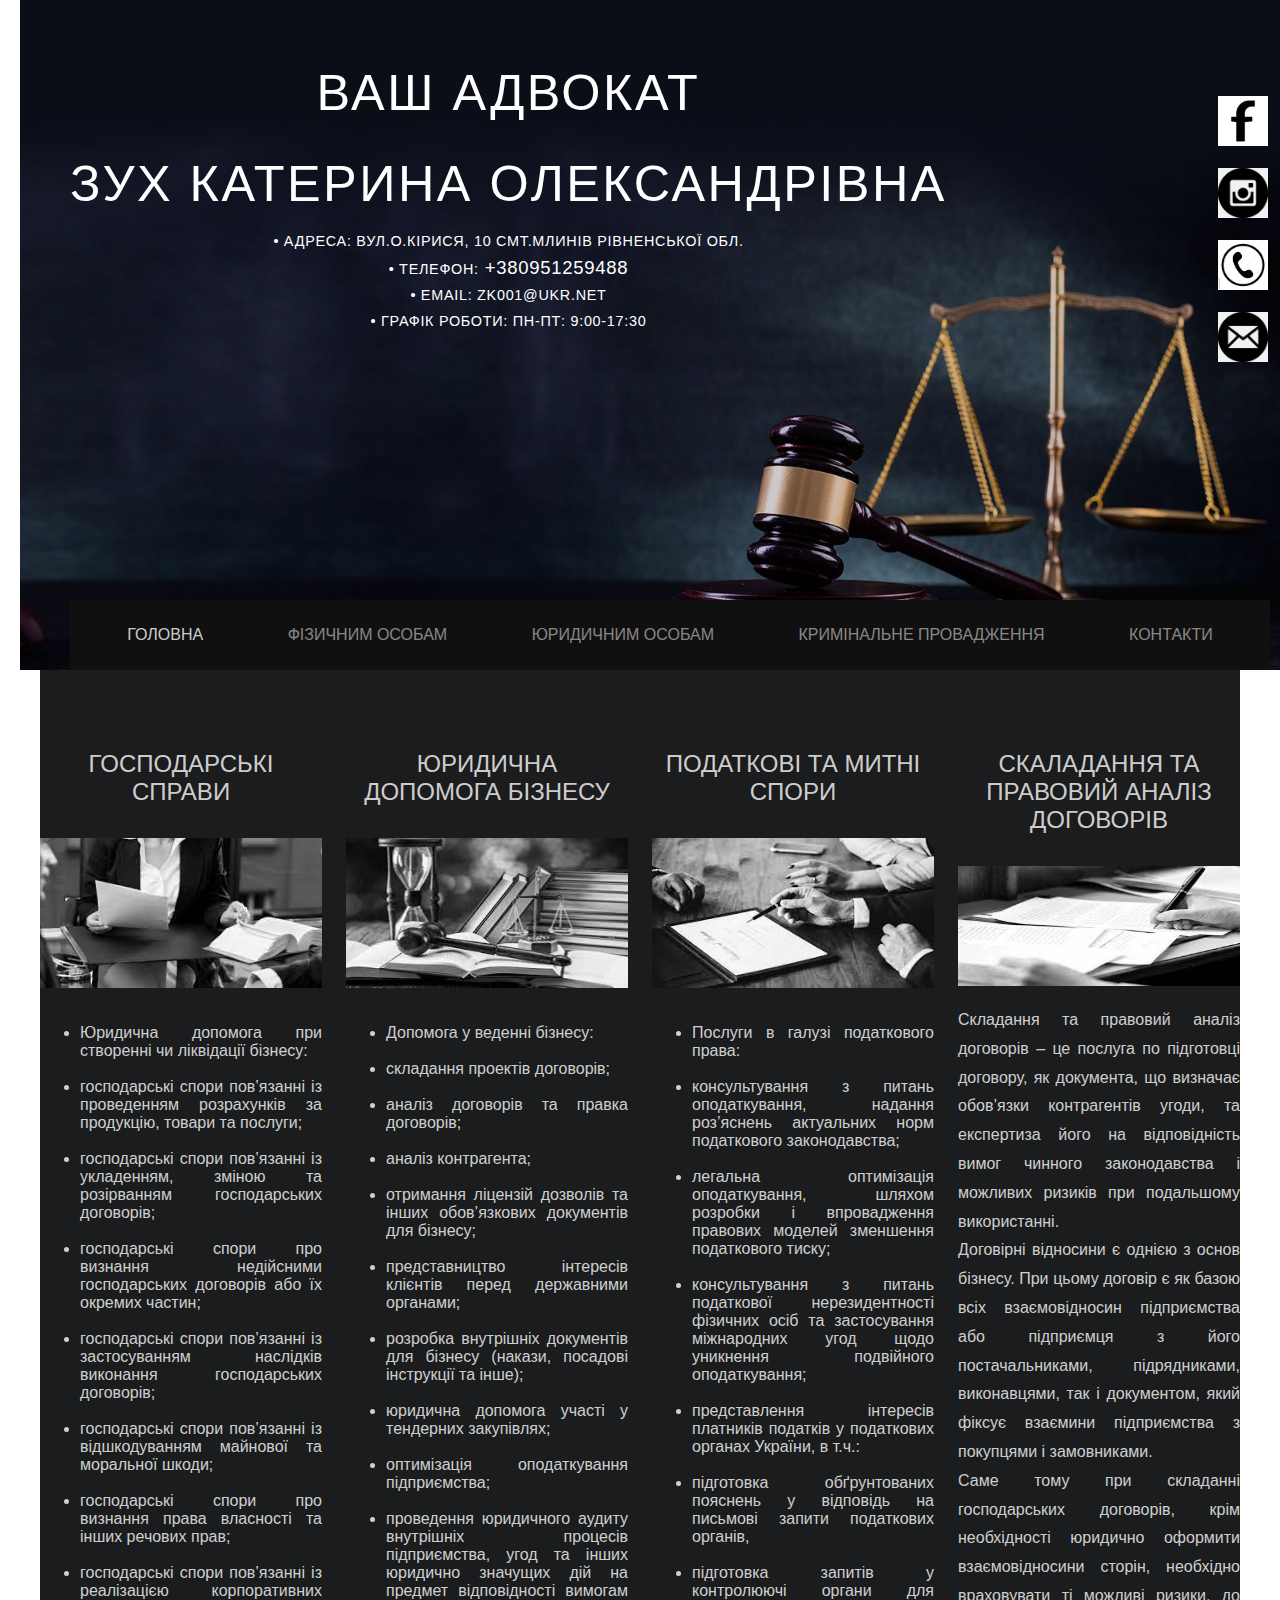
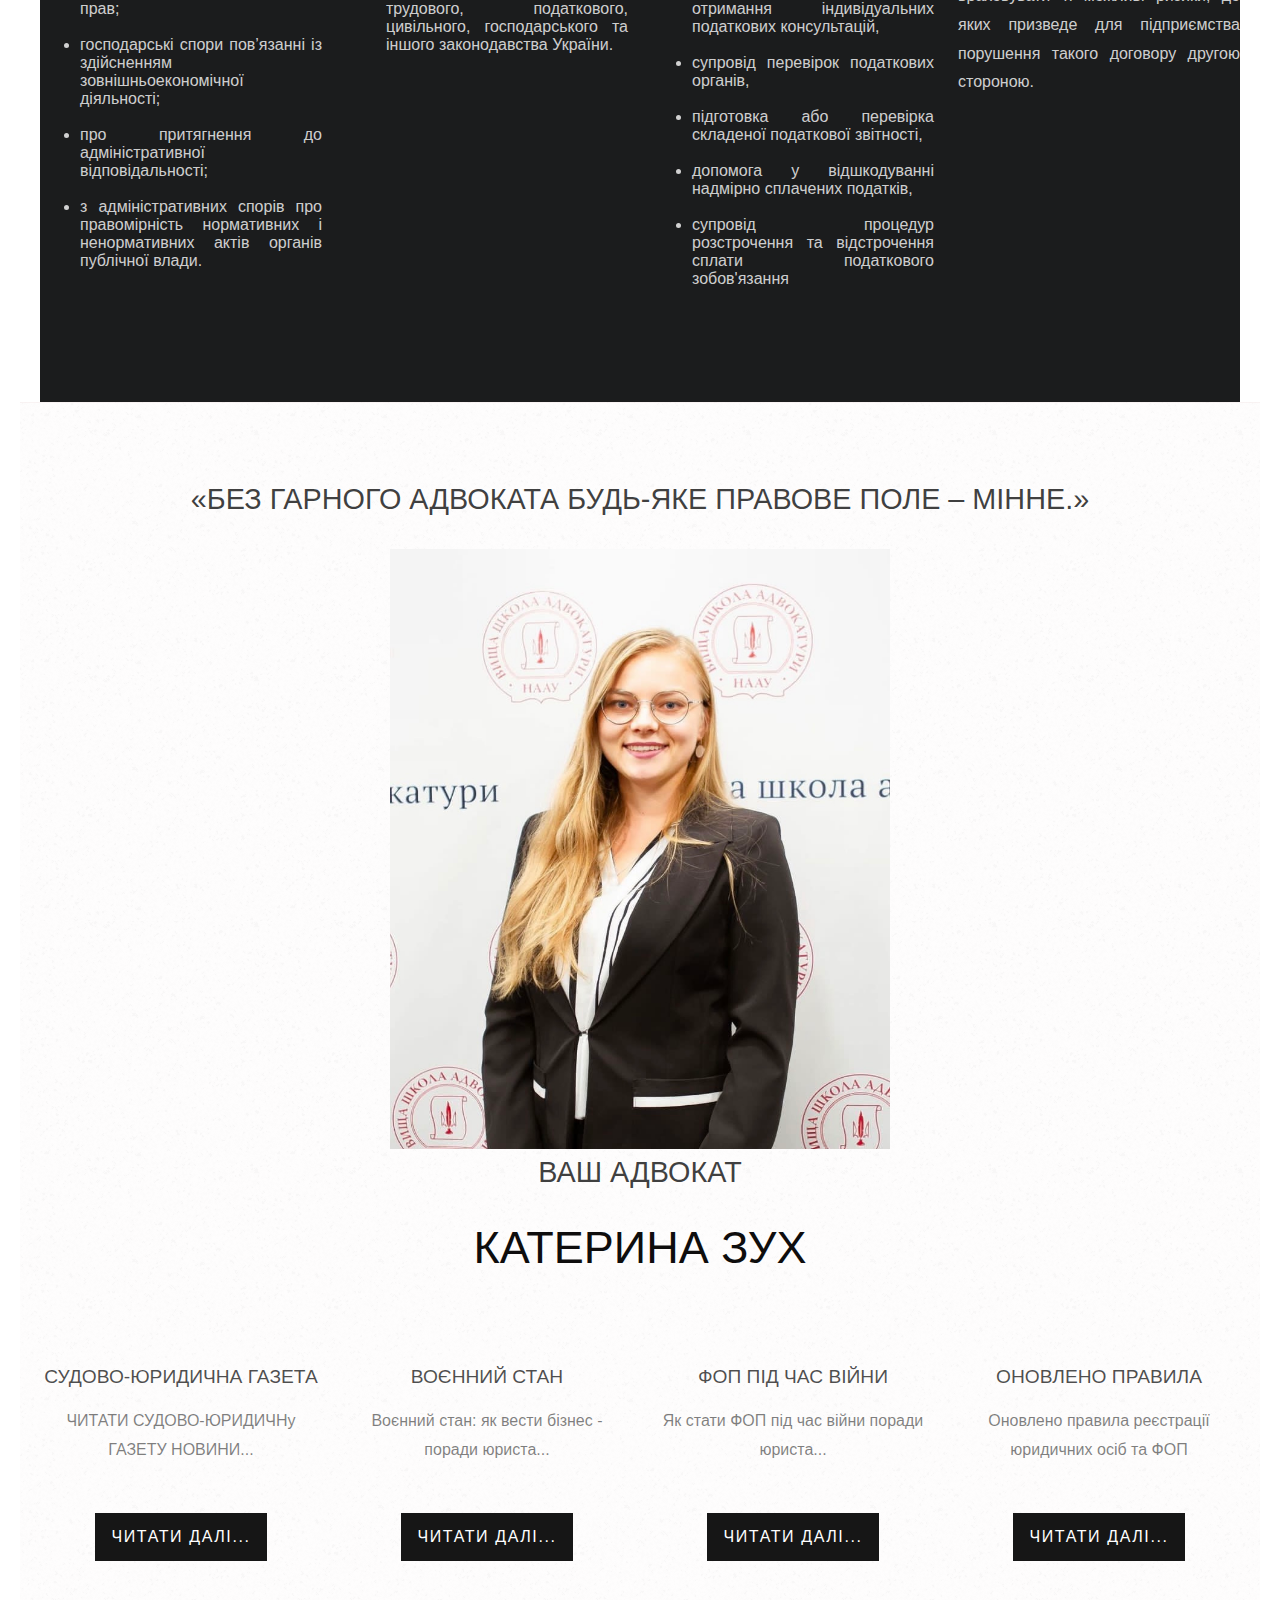
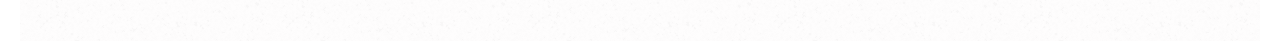
<file: ursd.os.html>
<!DOCTYPE html>

<head>
	<meta charset="UTF-8">
	<meta name="viewport" content="width=device-width, initial-scale=1.0">
	<link href="3.css" rel="stylesheet" type="text/css" media="all" />
  
    <link rel="shortcut icon" type="image/png"   href="images/значок.png"  sizes="16x16">
	
	<title>КАТЕРИНА ЗУХ АДВОКАТ</title>
</head>

<body>
<div id="wrapper">
	<div id="header-wrapper">
		<div id="header" class="container">
			<div id="logo">
				<h1><p>ваш адвокат<br> ЗУХ КАТЕРИНА ОЛЕКСАНДРІВНА</p></h1>
				<p>•	Адреса: вул.О.Кірися, 10 смт.Млинів Рівненської обл.<br>
					•	Телефон:<span style="color:rgb(255, 255, 255);  font-size: 18.5px; font-style:normal;"> +380951259488 </span><br>
					•	Email: zk001@ukr.net<br>
					•	Графік роботи: Пн-Пт: 9:00-17:30<br>
					 </p>
				
			</div>
			<div id="social">
				<ul class="contact">
				
					<li><a href="https://www.facebook.com/kateryna.zukh" accesskey="1" title=""><img src="images/фейсбук.jpg" width="50" height="50" alt="" /></a></li><br><br>
					<li><a href="https://www.instagram.com/kateryna_zukh/?igshid=YmMyMTA2M2Y%3D" accesskey="1" title=""><img src="images/знак інстаграм.png" width="50" height="50" alt="" /></a></li><br><br>
					<li><a href="tel:+380951259488" accesskey="1" title=""><img src="images/трубка.jpg" width="50" height="50" alt="" /></a></li><br><br>
					<li><a href="mailto:zk001@ukr.net" accesskey="1" title=""><img src="images/конверт.png" width="50" height="50" alt="" /></a></li>
				</ul>
			</div>
		</div>
		<div id="menu" class="container">
			<ul>
				<li class="current_page_item"><a href="index.html" accesskey="1" title="">ГОЛОВНА</a></li>
				<li><a href="fizJsoba.html" accesskey="1" title="">ФІЗИЧНИМ ОСОБАМ</a></li>
				<li><a href="ursd.os.html" accesskey="2" title="">ЮРИДИЧНИМ ОСОБАМ</a></li>
				<li><a href="krim.html" accesskey="4" title="">КРИМІНАЛЬНЕ ПРОВАДЖЕННЯ</a></li>
				<li><a href="cont.html" accesskey="4" title="">КОНТАКТИ</a></li>
				
			</ul>
		</div>
	</div>
   

<div id="page" class="container">
	<div class="column1">
			<div class="title">
				<h2>ГОСПОДАРСЬКІ СПРАВИ</h2>
		</div>
			
			<img src="images/чб (4).jpg" width="282" height="150" alt="" />
		 <p><ul>
			<li>Юридична допомога при створенні чи ліквідації бізнесу:</li><br>
			<li>господарські спори пов’язанні із проведенням розрахунків за продукцію, товари та послуги;</li><br>
				<li>господарські спори пов’язанні із укладенням, зміною та розірванням господарських договорів;</li><br>
					<li>господарські спори про визнання недійсними господарських договорів або їх окремих частин;</li><br>
						<li>господарські спори пов’язанні із застосуванням наслідків виконання господарських договорів;</li><br>
							<li>господарські спори пов’язанні із відшкодуванням майнової та моральної шкоди;</li><br>
								<li>господарські спори про визнання права власності та інших речових прав;</li><br>
									<li>господарські спори пов’язанні із реалізацією корпоративних прав;</li><br>
										<li>господарські спори пов’язанні із здійсненням зовнішньоекономічної діяльності;</li><br>
											<li>про притягнення до адміністративної відповідальності;</li><br>
												<li>з адміністративних спорів про правомірність нормативних і ненормативних актів органів публічної влади.</li><br></ul></p>
		</div>
	<div class="column2">
		<div class="title">
			<h2>ЮРИДИЧНА ДОПОМОГА БІЗНЕСУ</h2>
		</div>
		<img src="images/чб (3).jpg" width="282" height="150" alt="" />
		<p><ul><li>Допомога у веденні бізнесу:</li><br>
<li>складання проектів договорів;</li><br>
<li>аналіз договорів та правка договорів;</li><br>
<li>аналіз контрагента;</li><br>
<li>отримання ліцензій дозволів та інших обов’язкових документів для бізнесу;</li><br>
<li>представництво інтересів клієнтів перед державними органами;</li><br>
<li>розробка внутрішніх документів для бізнесу (накази, посадові інструкції та інше);</li><br>
<li>юридична допомога участі у тендерних закупівлях;</li><br>
<li>оптимізація оподаткування підприємства;</li><br>
<li>проведення юридичного аудиту внутрішніх процесів підприємства, угод та інших юридично значущих дій на предмет відповідності вимогам трудового, податкового, цивільного, господарського та іншого законодавства України.</li><br>
</ul></p>
	</div>
	<div class="column3">
		<div class="title">
			<h2>ПОДАТКОВІ ТА МИТНІ СПОРИ</h2>
		</div>
		<img src="images/чб (2).jpg" width="282" height="150" alt="" />
		<p><ul>
			<li>Послуги в галузі податкового права:</li><br>
			<li>консультування з питань оподаткування, надання роз’яснень актуальних норм податкового законодавства;</li><br>
			<li>легальна оптимізація оподаткування, шляхом розробки і впровадження правових моделей зменшення податкового тиску;</li><br>
			<li>консультування з питань податкової нерезидентності фізичних осіб та застосування міжнародних угод щодо уникнення подвійного оподаткування;</li><br>
			<li>представлення інтересів платників податків у податкових органах України, в т.ч.:</li><br>
			<li>підготовка обґрунтованих пояснень у відповідь на письмові запити податкових органів,</li><br>
			<li>підготовка запитів у контролюючі органи для отримання індивідуальних податкових консультацій,</li><br>
			<li>супровід перевірок податкових органів,</li><br>
			<li>підготовка або перевірка складеної податкової звітності,</li><br>
			<li>допомога у відшкодуванні надмірно сплачених податків,</li><br>
			<li>супровід процедур розстрочення та відстрочення сплати податкового зобов'язання</li><br>
		</ul></p>
	</div>
	<div class="column4">
		<div class="title">
			<h2>СКАЛАДАННЯ ТА ПРАВОВИЙ АНАЛІЗ ДОГОВОРІВ</h2>
		</div>
		<img src="images/чб (1).jpg" width="282" height="120" alt="" />
		<p>
			Складання та правовий аналіз договорів – це послуга по підготовці договору, як документа, що визначає обов’язки контрагентів угоди, та експертиза його на відповідність вимог чинного законодавства і можливих ризиків при подальшому використанні.<br>
			Договірні відносини є однією з основ бізнесу. При цьому договір є як базою всіх взаємовідносин підприємства або підприємця з його постачальниками, підрядниками, виконавцями, так і документом, який фіксує взаємини підприємства з покупцями і замовниками.<br>Саме тому при складанні господарських договорів, крім необхідності юридично оформити взаємовідносини сторін, необхідно враховувати ті можливі ризики, до яких призведе для підприємства порушення такого договору другою стороною.
		</p>
	</div>
</div>
	<div id="portfolio-wrapper">
		<div id="portfolio" class="container">
			<div class="title">
				<h2>«Без гарного адвоката будь-яке правове поле – мінне.»<br><br>	<img src="images/зображення_viber_2023-01-10_10-28-25-028.jpg" width="500" height="600" alt="" />
					<br> Ваш адвокат<br><br> <span style="color:rgb(14, 13, 13);  font-size: 45px; font-style:normal;">Катерина Зух</span><br></h2>

				<span class="byline"></span> </div>
			<div class="column1">
				<div class="box">
					<h3>СУДОВО-ЮРИДИЧНА ГАЗЕТА</h3>
					<p>ЧИТАТИ СУДОВО-ЮРИДИЧНу ГАЗЕТУ НОВИНИ...</p>
					<a href="https://sud.ua/" class="button">ЧИТАТИ  ДАЛІ...</a> </div>
			</div>
			<div class="column2">
				<div class="box">
					<h3>Воєнний стан</h3>
					<p>Воєнний стан: як вести бізнес - поради юриста...</p>
					<a href="https://jurliga.ligazakon.net/analitycs/212377_vonniy-stan-yak-vesti-bznes---poradi-yurista" class="button">ЧИТАТИ  ДАЛІ...</a> </div>
			</div>
			<div class="column3">
				<div class="box">
					<h3>ФОП під час війни </h3>
					<p> Як стати ФОП під час війни поради юриста...</p>
					<a href="https://yur-gazeta.com/dumka-eksperta/yak-stati-fop-pid-chas-viyni-poradi-yurista.html" class="button">ЧИТАТИ  ДАЛІ...</a> </div>
			</div>
			<div class="column4">
				<div class="box">
					<h3>Оновлено правила </h3>
					<p>Оновлено правила реєстрації юридичних осіб та ФОП</p>
					<a href="https://biz.ligazakon.net/news/214424_onovleno-pravila-restrats-yuridichnikh-osb-ta-fop" class="button">ЧИТАТИ  ДАЛІ...</a> </div>
			</div>
		</div>
	</div>

</div>

</body>
</html>
</file>
<file: default.css>
html, body {
	height: 100%;
}

body {
	margin: 0px;
	padding: 0px;
	font-family: 'Source Sans Pro', sans-serif;
	font-size: 12pt;
	font-weight: 450;
	color: rgba(255, 255, 255, 0.8);
	text-align: center;
}

h1, h2, h3 {
	margin: 0;
	padding: 0;
	text-transform: uppercase;
	font-weight: 300;
	color: #2D2D2D;
	text-align: center;
}

h2 {
	padding: 0px 0px 30px 0px;
	font-size: 2.50em;
}

p, ol, ul {
	margin-top: 0px;
}

p {
	line-height: 180%;
}

strong {
}

a {
	color: rgba(0,0,0,.8);
}

a:hover {
	text-decoration: none;
}

a img {
	border: none;
}

/*********************************************************************************/
/* Image Style                                                                   */
/*********************************************************************************/

	.image
	{
		display: inline-block;
		border: 1px solid rgba(0,0,0,.1);
		
	}
	
	.image img
	{
		display: block;
		width: 100%;
	}
	
	.image-full
	{
		display: block;
		width: 100%;
		margin: 0 0 3em 0;
	}
	
	.image-left
	{
		float: left;
		margin: 0 2em 2em 0;
	}
	
	.image-centered
	{
		display: block;
		margin: 0 0 2em 0;
	}
	
	.image-centered img
	{
		margin: 0 auto;
		width: auto;
	}


hr {
	display: none;
}

/** WRAPPER */

#wrapper {
	background: #FFF;
	margin: 0px 20px;
	text-align: center;
}

.container {
	width: 1200px;
	margin: 0px auto;
	text-align:center;
}

.clearfix {
	clear: both;
}

/** HEADER */

#header-wrapper
{
	background: url(images/фон\ для\ сайту\ 1.jpg);
	margin: auto;
	background-size: cover;
	width: 1300px;
	text-align: center;

}

#header {
	position: relative;
	overflow: hidden;
	height: 600px;
	text-align: center;
}

#social
{
	position: absolute;
	top: 4em;
	right: 0;
}

/** LOGO */

#logo {
	position: absolute;
	top: 3em;
	left: 0;
	text-align: center;
}

#logo h1, #logo p {
	margin: 0;
	padding: 0;
	text-align: center;
	text-transform: uppercase;
}

#logo h1 {
	letter-spacing: 1px;
	text-transform: lowercase;
	font-size: 3.5em;
	color: rgb(104, 97, 97);
	text-align: center;
}

#logo p {
	padding: 0px;
	letter-spacing: 0.05em;
	text-transform: uppercase;
	font-size: 0.9em;
	color: #ffffff;
	text-align: center;
}

#logo p a {
	color: #070727;
	text-align: center;
}

#logo a {
	border: none;
	background: none;
	text-decoration: none;
	color: rgb(23, 16, 54);
	text-align: center;
}

/** MENU */

#menu {
	overflow: hidden;
	background: #101010;
}

#menu ul {
	margin: 0px 0px 0px 0px;
	padding: 0px 0px;
	list-style: none;
	line-height: normal;
}

#menu li {
	display: inline-block;
}

#menu a {
	display: block;
	padding: 0px 40px 0px 40px;
	line-height: 70px;
	text-decoration: none;
	text-transform: uppercase;
	text-align: center;
	font-size: 16px;
	font-weight: 200;
	color: rgba(255, 255, 255, 0.5);
	border: none;
}

#menu a:hover, #menu .current_page_item a {
	text-decoration: none;
	color: rgba(255,255,255,0.8);
}

#menu .current_page_item a {
}

#menu .last {
	border-right: none;
}

/** PAGE */

#page {
	overflow: hidden;
	width: 1200px;
	padding: 5em 0em;
	text-align: justify;
	background-color: #1b1c1d;
}

	#page img
	{
		margin-bottom: 1em;
	}

	#page .title
	{
		margin-bottom: 2em;
		text-align: justify;
	}

	#page .title h2
	{
		font-size: 1.5em;
		font-weight: 400;
		color: rgba(255, 252, 252, 0.8);
		text-align: center;
	}
	
	#page .title .byline
	{
		display: block;
		padding-bottom: 2em;
		color: rgba(253, 251, 251, 0.7);
		
	}

/** CONTENT */

#content {
	float: left;
	width: 800px;
	padding-right: 50px;
	border-right: 1px solid #E6E7DC;
}

#content .post-title
{
	margin-bottom: 2em;
}

#content .post-title h2
{
	margin: 0;
	padding: 0;
}


#content .post
{
	margin-bottom: 4em;
	padding-bottom: 4em;
	border-bottom: 1px solid #E6E7DC;
}

/** SIDEBAR 1 */

#sidebar1 {
	float: right;
	width: 250px;
	margin-right: 50px;
}

#sidebar1 #box1 {
	margin-bottom: 4em;
}

#sidebar1 h2,
#sidebar2 h2
{
	font-size: 1.5em;
	font-weight: 400;
}

/** SIDEBAR 2 */

#sidebar2 {
	float: right;
	width: 250px;
}

/* Footer */

#footer {
	overflow: hidden;
	padding: 50px 0px 30px 0px;
}

#footer p {
	text-align: center;
		color: rgba(0,0,0,0.7);
}

#footer a {
		color: rgba(0,0,0,0.7);
}

/* List style 1 */

ul.style1 {
	margin: 0px;
	padding: 0px;
	list-style: none;
}

ul.style1 li {
	padding: 10px 0px 15px 0px;
	border-top: 1px solid #E6E7DC;
}

ul.style1 .first {
	padding-top: 0px;
	border-top: none;
}

/* List style 2 */

ul.style2 {
	margin: 0px;
	padding: 0px;
	list-style: none;
}

ul.style2 li {
	padding: 25px 0px 15px 0px;
	border-top: 1px solid #E6E7DC;
}

ul.style2 .first {
	padding-top: 0px;
	border-top: none;
}

ul.style2 h3 {
	padding: 0px 0px 10px 0px;
	font-size: 1.10em;
}

ul.style2 h3 a {
	color: #101010;
}

ul.style2 a {
	text-decoration: none;
}

ul.style2 a:hover {
	text-decoration: underline;
}


/* List style 3 */

ul.style3 {
	margin: 0px;
	padding: 0px;
	list-style: none;
}

ul.style3 li {
	padding: 20px 0px 20px 0px;
	border-top: 1px solid #E6E7DC;
}

ul.style3 p {
	margin: 0px;
	padding: 0px;
}

ul.style3 img {
	float: left;
	margin-top: 3px;
	margin-right: 20px;
}

ul.style3 .posted {
	padding: 10px 0px 10px 0px;
	font-size: 8pt;
	color: #A2A2A2;
}

ul.style3 .first {
	padding-top: 0px;
	border-top: none;
}

.link-style {
	display: inline-block;
	margin-top: 20px;
	padding: 7px 20px;
	background: #0C73D4;
	border-radius: 5px;
	text-decoration: none;
	text-transform: uppercase;
	color: #FFFFFF;
}


/*********************************************************************************/
/* Portfolio                                                                     */
/*********************************************************************************/

	#portfolio-wrapper
	{
		overflow: hidden;
		padding: 5em 0em;

		background: rgba(235, 228, 228, 0.02);
		background-image: url(images/overlay.png);
		background-repeat: repeat;
		border-top: 1px solid rgba(155, 59, 59, 0.05);
	}
	
	#portfolio
	{
	}

	#portfolio .box
	{
		color: rgba(0,0,0,0.5);
	}
	
	#portfolio h3
	{
		display: block;
		padding-bottom: 1em;
		text-transform: uppercase;
		font-size: 1.2em;
		font-weight: 400;
		color: rgba(0,0,0,0.7);
	}

	#portfolio .title
	{
		
	}

	#portfolio .title h2
	{
		color: rgba(12, 12, 12, 0.8);
		
	}
	
	#portfolio .title .byline
	{
		display: block;
		padding-bottom: 2em;
		color: rgba(0,0,0,0.7);
		
	}
	.column1,
	.column2,
	.column3,
	.column4
	{
		width: 282px;
		
	}
	
	.column1,
	.column2,
	.column3
	{
		float: left;
		margin-right: 24px;
	}
	
	.column4
	{
		float: right;
	}

/*********************************************************************************/
/* Heading Titles                                                                */
/*********************************************************************************/

	.title
	{
		margin-bottom: 3em;
	}
	
	.title h2
	{
		margin: 0;
		padding: 0;
		font-size: 1.8em;
		color: rgba(255,255,255,0.9);
	}
	
	.title .byline
	{
		padding-top: 0.50em;
		letter-spacing: 0.15em;
		text-transform: uppercase;
		font-weight: 400;
		font-size: 1.1em;
		color: #aa4646;
	}

/*********************************************************************************/
/* Button Style                                                                  */
/*********************************************************************************/

	.button
	{
		display: inline-block;
		margin-top: 2em;
		padding: 0em 1em;
		background: #161616;
		letter-spacing: 0.10em;
		line-height: 3em;
		text-decoration: none;
		text-transform: uppercase;
		font-weight: 400;
		font-size: 1em;
		color: #FFF;
	}
	
/*********************************************************************************/
/* Social Icon Styles                                                            */
/*********************************************************************************/

	ul.contact
	{
		margin: 0;
		padding: 2em 0em 0em 0em;
		list-style: none;
	}
	
	ul.contact li
	{
		display: inline-block;
		padding: 0em 0.10em;
		font-size: 1em;
	}
	
	ul.contact li span
	{
		display: none;
		margin: 0;
		padding: 0;
	}
	
	ul.contact li a
	{
	}
	
	ul.contact li a:before
	{
		display: inline-block;
		background: none;
		width: 40px;
		height: 40px;
		line-height: 40px;
		text-align: center;
		color: rgba(255,255,255,1);
	}
</file>
<file: 5.css>
html, body {
    height: 100%;
  }
  
  body {
    margin: 0px;
    padding: 0px;
    font-family: 'Source Sans Pro', sans-serif;
    font-size: 12pt;
    font-weight: 450;
    color: rgba(255, 255, 255, 0.8);
    text-align: center;
  }
  
  h1, h2, h3 {
    margin: 0;
    padding: 0;
    text-transform: uppercase;
    font-weight: 300;
    color: #2D2D2D;
    text-align: center;
  }
  
  h2 {
    padding: 0px 0px 30px 0px;
    font-size: 2.50em;
  }
  
  p, ol, ul {
    margin-top: 0px;
  }
  
  p {
    line-height: 180%;
  }
  
  strong {
  }
  
  a {
    color: rgba(0,0,0,.8);
  }
  
  a:hover {
    text-decoration: none;
  }
  
  a img {
    border: none;
  }
  
  /*********************************************************************************/
  /* Image Style                                                                   */
  /*********************************************************************************/
  
    .image
    {
      display: inline-block;
      border: 1px solid rgba(0,0,0,.1);
      
    }
    
    .image img
    {
      display: block;
      width: 100%;
    }
    
    .image-full
    {
      display: block;
      width: 100%;
      margin: 0 0 3em 0;
    }
    
    .image-left
    {
      float: left;
      margin: 0 2em 2em 0;
    }
    
    .image-centered
    {
      display: block;
      margin: 0 0 2em 0;
    }
    
    .image-centered img
    {
      margin: 0 auto;
      width: auto;
    }
  
  
  hr {
    display: none;
  }
  
  /** WRAPPER */
  
  #wrapper {
    background: #FFF;
    margin: 0px 20px;
    text-align: center;
  }
  
  .container {
    width: 1200px;
    margin: 0px auto;
    text-align:center;
  }
  
  .clearfix {
    clear: both;
  }
  
  /** HEADER */
  
  #header-wrapper
  {
    background: url(images/фон\ для\ сайту\ 1.jpg);
    margin: auto;
    background-size: cover;
    width: 1300px;
    text-align: center;
  
  }
  
  #header {
    position: relative;
    overflow: hidden;
    height: 600px;
    text-align: center;
  }
  
  #social
  {
    position: absolute;
    top: 4em;
    right: 0;
  }
  
  /** LOGO */
  
  #logo {
    position: absolute;
    top: 3em;
    left: 0;
    text-align: center;
  }
  
  #logo h1, #logo p {
    margin: 0;
    padding: 0;
    text-align: center;
    text-transform: uppercase;
  }
  
  #logo h1 {
    letter-spacing: 1px;
    text-transform: lowercase;
    font-size: 3.5em;
    color: rgb(104, 97, 97);
    text-align: center;
  }
  
  #logo p {
    padding: 0px;
    letter-spacing: 0.05em;
    text-transform: uppercase;
    font-size: 0.9em;
    color: #ffffff;
    text-align: center;
  }
  
  #logo p a {
    color: #070727;
    text-align: center;
  }
  
  #logo a {
    border: none;
    background: none;
    text-decoration: none;
    color: rgb(23, 16, 54);
    text-align: center;
  }
  
  /** MENU */
  
  #menu {
    overflow: hidden;
    background: #101010;
  }
  
  #menu ul {
    margin: 0px 0px 0px 0px;
    padding: 0px 0px;
    list-style: none;
    line-height: normal;
  }
  
  #menu li {
    display: inline-block;
  }
  
  #menu a {
    display: block;
    padding: 0px 40px 0px 40px;
    line-height: 70px;
    text-decoration: none;
    text-transform: uppercase;
    text-align: center;
    font-size: 16px;
    font-weight: 200;
    color: rgba(255, 255, 255, 0.5);
    border: none;
  }
  
  #menu a:hover, #menu .current_page_item a {
    text-decoration: none;
    color: rgba(255,255,255,0.8);
  }
  
  #menu .current_page_item a {
  }
  
  #menu .last {
    border-right: none;
  }
  
  /** PAGE */
  
  #page {
    overflow: hidden;
    width: 1200px;
    padding: 5em 0em;
    text-align: justify;
    background-color: #1b1c1d;
  }
  
    #page img
    {
      margin-bottom: 1em;
    }
  
    #page .title
    {
      margin-bottom: 2em;
      text-align: justify;
    }
  
    #page .title h2
    {
      font-size: 1.5em;
      font-weight: 400;
      color: rgba(255, 252, 252, 0.8);
      text-align: center;
    }
    
    #page .title .byline
    {
      display: block;
      padding-bottom: 2em;
      color: rgba(253, 251, 251, 0.7);
      
    }
  
  /** CONTENT */
  
  #content {
    float: left;
    width: 800px;
    padding-right: 50px;
    border-right: 1px solid #E6E7DC;
  }
  
  #content .post-title
  {
    margin-bottom: 2em;
  }
  
  #content .post-title h2
  {
    margin: 0;
    padding: 0;
  }
  
  
  #content .post
  {
    margin-bottom: 4em;
    padding-bottom: 4em;
    border-bottom: 1px solid #E6E7DC;
  }
  
  /** SIDEBAR 1 */
  
  #sidebar1 {
    float: right;
    width: 250px;
    margin-right: 50px;
  }
  
  #sidebar1 #box1 {
    margin-bottom: 4em;
  }
  
  #sidebar1 h2,
  #sidebar2 h2
  {
    font-size: 1.5em;
    font-weight: 400;
  }
  
  /** SIDEBAR 2 */
  
  #sidebar2 {
    float: right;
    width: 250px;
  }
  
  /* Footer */
  
  #footer {
    overflow: hidden;
    padding: 50px 0px 30px 0px;
  }
  
  #footer p {
    text-align: center;
      color: rgba(0,0,0,0.7);
  }
  
  #footer a {
      color: rgba(0,0,0,0.7);
  }
  
  /* List style 1 */
  
  ul.style1 {
    margin: 0px;
    padding: 0px;
    list-style: none;
  }
  
  ul.style1 li {
    padding: 10px 0px 15px 0px;
    border-top: 1px solid #E6E7DC;
  }
  
  ul.style1 .first {
    padding-top: 0px;
    border-top: none;
  }
  
  /* List style 2 */
  
  ul.style2 {
    margin: 0px;
    padding: 0px;
    list-style: none;
  }
  
  ul.style2 li {
    padding: 25px 0px 15px 0px;
    border-top: 1px solid #E6E7DC;
  }
  
  ul.style2 .first {
    padding-top: 0px;
    border-top: none;
  }
  
  ul.style2 h3 {
    padding: 0px 0px 10px 0px;
    font-size: 1.10em;
  }
  
  ul.style2 h3 a {
    color: #101010;
  }
  
  ul.style2 a {
    text-decoration: none;
  }
  
  ul.style2 a:hover {
    text-decoration: underline;
  }
  
  
  /* List style 3 */
  
  ul.style3 {
    margin: 0px;
    padding: 0px;
    list-style: none;
  }
  
  ul.style3 li {
    padding: 20px 0px 20px 0px;
    border-top: 1px solid #E6E7DC;
  }
  
  ul.style3 p {
    margin: 0px;
    padding: 0px;
  }
  
  ul.style3 img {
    float: left;
    margin-top: 3px;
    margin-right: 20px;
  }
  
  ul.style3 .posted {
    padding: 10px 0px 10px 0px;
    font-size: 8pt;
    color: #A2A2A2;
  }
  
  ul.style3 .first {
    padding-top: 0px;
    border-top: none;
  }
  
  .link-style {
    display: inline-block;
    margin-top: 20px;
    padding: 7px 20px;
    background: #0C73D4;
    border-radius: 5px;
    text-decoration: none;
    text-transform: uppercase;
    color: #FFFFFF;
  }
  
  
  /*********************************************************************************/
  /* Portfolio                                                                     */
  /*********************************************************************************/
  
    #portfolio-wrapper
    {
      overflow: hidden;
      padding: 5em 0em;
  
      background: rgba(235, 228, 228, 0.02);
      background-image: url(images/overlay.png);
      background-repeat: repeat;
      border-top: 1px solid rgba(155, 59, 59, 0.05);
    }
    
    #portfolio
    {
    }
  
    #portfolio .box
    {
      color: rgba(0,0,0,0.5);
    }
    
    #portfolio h3
    {
      display: block;
      padding-bottom: 1em;
      text-transform: uppercase;
      font-size: 1.2em;
      font-weight: 400;
      color: rgba(0,0,0,0.7);
    }
  
    #portfolio .title
    {
      
    }
  
    #portfolio .title h2
    {
      color: rgba(12, 12, 12, 0.8);
      
    }
    
    #portfolio .title .byline
    {
      display: block;
      padding-bottom: 2em;
      color: rgba(0,0,0,0.7);
      
    }
    .column1,
    .column2,
    .column3,
    .column4
    {
      width: 282px;
      
    }
    
    .column1,
    .column2,
    .column3
    {
      float: left;
      margin-right: 24px;
    }
    
    .column4
    {
      float: right;
    }
  
  /*********************************************************************************/
  /* Heading Titles                                                                */
  /*********************************************************************************/
  
    .title
    {
      margin-bottom: 3em;
    }
    
    .title h2
    {
      margin: 0;
      padding: 0;
      font-size: 1.8em;
      color: rgba(255,255,255,0.9);
    }
    
    .title .byline
    {
      padding-top: 0.50em;
      letter-spacing: 0.15em;
      text-transform: uppercase;
      font-weight: 400;
      font-size: 1.1em;
      color: #aa4646;
    }
  
  /*********************************************************************************/
  /* Button Style                                                                  */
  /*********************************************************************************/
  
    .button
    {
      display: inline-block;
      margin-top: 2em;
      padding: 0em 1em;
      background: #161616;
      letter-spacing: 0.10em;
      line-height: 3em;
      text-decoration: none;
      text-transform: uppercase;
      font-weight: 400;
      font-size: 1em;
      color: #FFF;
    }
    
  /*********************************************************************************/
  /* Social Icon Styles                                                            */
  /*********************************************************************************/
  
    ul.contact
    {
      margin: 0;
      padding: 2em 0em 0em 0em;
      list-style: none;
    }
    
    ul.contact li
    {
      display: inline-block;
      padding: 0em 0.10em;
      font-size: 1em;
    }
    
    ul.contact li span
    {
      display: none;
      margin: 0;
      padding: 0;
    }
    
    ul.contact li a
    {
    }
    
    ul.contact li a:before
    {
      display: inline-block;
      background: none;
      width: 40px;
      height: 40px;
      line-height: 40px;
      text-align: center;
      color: rgba(255,255,255,1);
    }
</file>
<file: fiz.css>
html, body {
	height: 100%;
}

body {
	margin: 0px;
	padding: 0px;
	font-family: 'Source Sans Pro', sans-serif;
	font-size: 12pt;
	font-weight: 450;
	color: rgba(255, 255, 255, 0.8);
	text-align: center;
}

h1, h2, h3 {
	margin: 0;
	padding: 0;
	text-transform: uppercase;
	font-weight: 300;
	color: #2D2D2D;
	text-align: center;
}

h2 {
	padding: 0px 0px 30px 0px;
	font-size: 2.50em;
}

p, ol, ul {
	margin-top: 0px;
}

p {
	line-height: 180%;
}

strong {
}

a {
	color: rgba(0,0,0,.8);
}

a:hover {
	text-decoration: none;
}

a img {
	border: none;
}

/*********************************************************************************/
/* Image Style                                                                   */
/*********************************************************************************/

	.image
	{
		display: inline-block;
		border: 1px solid rgba(0,0,0,.1);
		
	}
	
	.image img
	{
		display: block;
		width: 100%;
	}
	
	.image-full
	{
		display: block;
		width: 100%;
		margin: 0 0 3em 0;
	}
	
	.image-left
	{
		float: left;
		margin: 0 2em 2em 0;
	}
	
	.image-centered
	{
		display: block;
		margin: 0 0 2em 0;
	}
	
	.image-centered img
	{
		margin: 0 auto;
		width: auto;
	}


hr {
	display: none;
}

/** WRAPPER */

#wrapper {
	background: #FFF;
	margin: 0px 20px;
	text-align: center;
}

.container {
	width: 1200px;
	margin: 0px auto;
	text-align:center;
}

.clearfix {
	clear: both;
}

/** HEADER */

#header-wrapper
{
	background: url(images/фон\ для\ сайту\ 1.jpg);
	margin: auto;
	background-size: cover;
	width: 1300px;
	text-align: center;

}

#header {
	position: relative;
	overflow: hidden;
	height: 600px;
	text-align: center;
}

#social
{
	position: absolute;
	top: 4em;
	right: 0;
}

/** LOGO */

#logo {
	position: absolute;
	top: 3em;
	left: 0;
	text-align: center;
}

#logo h1, #logo p {
	margin: 0;
	padding: 0;
	text-align: center;
	text-transform: uppercase;
}

#logo h1 {
	letter-spacing: 1px;
	text-transform: lowercase;
	font-size: 3.5em;
	color: rgb(104, 97, 97);
	text-align: center;
}

#logo p {
	padding: 0px;
	letter-spacing: 0.05em;
	text-transform: uppercase;
	font-size: 0.9em;
	color: #ffffff;
	text-align: center;
}

#logo p a {
	color: #070727;
	text-align: center;
}

#logo a {
	border: none;
	background: none;
	text-decoration: none;
	color: rgb(23, 16, 54);
	text-align: center;
}

/** MENU */

#menu {
	overflow: hidden;
	background: #101010;
}

#menu ul {
	margin: 0px 0px 0px 0px;
	padding: 0px 0px;
	list-style: none;
	line-height: normal;
}

#menu li {
	display: inline-block;
}

#menu a {
	display: block;
	padding: 0px 40px 0px 40px;
	line-height: 70px;
	text-decoration: none;
	text-transform: uppercase;
	text-align: center;
	font-size: 16px;
	font-weight: 200;
	color: rgba(255, 255, 255, 0.5);
	border: none;
}

#menu a:hover, #menu .current_page_item a {
	text-decoration: none;
	color: rgba(255,255,255,0.8);
}

#menu .current_page_item a {
}

#menu .last {
	border-right: none;
}

/** PAGE */

#page {
	overflow: hidden;
	width: 1200px;
	padding: 5em 0em;
	text-align: justify;
	background-color: #1b1c1d;
}

	#page img
	{
		margin-bottom: 1em;
	}

	#page .title
	{
		margin-bottom: 2em;
		text-align: justify;
	}

	#page .title h2
	{
		font-size: 1.5em;
		font-weight: 400;
		color: rgba(255, 252, 252, 0.8);
		text-align: center;
	}
	
	#page .title .byline
	{
		display: block;
		padding-bottom: 2em;
		color: rgba(253, 251, 251, 0.7);
		
	}

/** CONTENT */

#content {
	float: left;
	width: 800px;
	padding-right: 50px;
	border-right: 1px solid #E6E7DC;
}

#content .post-title
{
	margin-bottom: 2em;
}

#content .post-title h2
{
	margin: 0;
	padding: 0;
}


#content .post
{
	margin-bottom: 4em;
	padding-bottom: 4em;
	border-bottom: 1px solid #E6E7DC;
}

/** SIDEBAR 1 */

#sidebar1 {
	float: right;
	width: 250px;
	margin-right: 50px;
}

#sidebar1 #box1 {
	margin-bottom: 4em;
}

#sidebar1 h2,
#sidebar2 h2
{
	font-size: 1.5em;
	font-weight: 400;
}

/** SIDEBAR 2 */

#sidebar2 {
	float: right;
	width: 250px;
}

/* Footer */

#footer {
	overflow: hidden;
	padding: 50px 0px 30px 0px;
}

#footer p {
	text-align: center;
		color: rgba(0,0,0,0.7);
}

#footer a {
		color: rgba(0,0,0,0.7);
}

/* List style 1 */

ul.style1 {
	margin: 0px;
	padding: 0px;
	list-style: none;
}

ul.style1 li {
	padding: 10px 0px 15px 0px;
	border-top: 1px solid #E6E7DC;
}

ul.style1 .first {
	padding-top: 0px;
	border-top: none;
}

/* List style 2 */

ul.style2 {
	margin: 0px;
	padding: 0px;
	list-style: none;
}

ul.style2 li {
	padding: 25px 0px 15px 0px;
	border-top: 1px solid #E6E7DC;
}

ul.style2 .first {
	padding-top: 0px;
	border-top: none;
}

ul.style2 h3 {
	padding: 0px 0px 10px 0px;
	font-size: 1.10em;
}

ul.style2 h3 a {
	color: #101010;
}

ul.style2 a {
	text-decoration: none;
}

ul.style2 a:hover {
	text-decoration: underline;
}


/* List style 3 */

ul.style3 {
	margin: 0px;
	padding: 0px;
	list-style: none;
}

ul.style3 li {
	padding: 20px 0px 20px 0px;
	border-top: 1px solid #E6E7DC;
}

ul.style3 p {
	margin: 0px;
	padding: 0px;
}

ul.style3 img {
	float: left;
	margin-top: 3px;
	margin-right: 20px;
}

ul.style3 .posted {
	padding: 10px 0px 10px 0px;
	font-size: 8pt;
	color: #A2A2A2;
}

ul.style3 .first {
	padding-top: 0px;
	border-top: none;
}

.link-style {
	display: inline-block;
	margin-top: 20px;
	padding: 7px 20px;
	background: #0C73D4;
	border-radius: 5px;
	text-decoration: none;
	text-transform: uppercase;
	color: #FFFFFF;
}


/*********************************************************************************/
/* Portfolio                                                                     */
/*********************************************************************************/

	#portfolio-wrapper
	{
		overflow: hidden;
		padding: 5em 0em;

		background: rgba(235, 228, 228, 0.02);
		background-image: url(images/overlay.png);
		background-repeat: repeat;
		border-top: 1px solid rgba(155, 59, 59, 0.05);
	}
	
	#portfolio
	{
	}

	#portfolio .box
	{
		color: rgba(0,0,0,0.5);
	}
	
	#portfolio h3
	{
		display: block;
		padding-bottom: 1em;
		text-transform: uppercase;
		font-size: 1.2em;
		font-weight: 400;
		color: rgba(0,0,0,0.7);
	}

	#portfolio .title
	{
		
	}

	#portfolio .title h2
	{
		color: rgba(12, 12, 12, 0.8);
		
	}
	
	#portfolio .title .byline
	{
		display: block;
		padding-bottom: 2em;
		color: rgba(0,0,0,0.7);
		
	}
	.column1,
	.column2,
	.column3,
	.column4
	{
		width: 282px;
		
	}
	
	.column1,
	.column2,
	.column3
	{
		float: left;
		margin-right: 24px;
	}
	
	.column4
	{
		float: right;
	}

/*********************************************************************************/
/* Heading Titles                                                                */
/*********************************************************************************/

	.title
	{
		margin-bottom: 3em;
	}
	
	.title h2
	{
		margin: 0;
		padding: 0;
		font-size: 1.8em;
		color: rgba(255,255,255,0.9);
	}
	
	.title .byline
	{
		padding-top: 0.50em;
		letter-spacing: 0.15em;
		text-transform: uppercase;
		font-weight: 400;
		font-size: 1.1em;
		color: #aa4646;
	}

/*********************************************************************************/
/* Button Style                                                                  */
/*********************************************************************************/

	.button
	{
		display: inline-block;
		margin-top: 2em;
		padding: 0em 1em;
		background: #161616;
		letter-spacing: 0.10em;
		line-height: 3em;
		text-decoration: none;
		text-transform: uppercase;
		font-weight: 400;
		font-size: 1em;
		color: #FFF;
	}
	
/*********************************************************************************/
/* Social Icon Styles                                                            */
/*********************************************************************************/

	ul.contact
	{
		margin: 0;
		padding: 2em 0em 0em 0em;
		list-style: none;
	}
	
	ul.contact li
	{
		display: inline-block;
		padding: 0em 0.10em;
		font-size: 1em;
	}
	
	ul.contact li span
	{
		display: none;
		margin: 0;
		padding: 0;
	}
	
	ul.contact li a
	{
	}
	
	ul.contact li a:before
	{
		display: inline-block;
		background: none;
		width: 40px;
		height: 40px;
		line-height: 40px;
		text-align: center;
		color: rgba(255,255,255,1);
	}
</file>
<file: 3.css>
html, body {
	height: 100%;
}

body {
	margin: 0px;
	padding: 0px;
	font-family: 'Source Sans Pro', sans-serif;
	font-size: 12pt;
	font-weight: 450;
	color: rgba(255, 255, 255, 0.8);
	text-align: center;
}

h1, h2, h3 {
	margin: 0;
	padding: 0;
	text-transform: uppercase;
	font-weight: 300;
	color: #2D2D2D;
	text-align: center;
}

h2 {
	padding: 0px 0px 30px 0px;
	font-size: 2.50em;
}

p, ol, ul {
	margin-top: 0px;
}

p {
	line-height: 180%;
}

strong {
}

a {
	color: rgba(0,0,0,.8);
}

a:hover {
	text-decoration: none;
}

a img {
	border: none;
}

/*********************************************************************************/
/* Image Style                                                                   */
/*********************************************************************************/

	.image
	{
		display: inline-block;
		border: 1px solid rgba(0,0,0,.1);
		
	}
	
	.image img
	{
		display: block;
		width: 100%;
	}
	
	.image-full
	{
		display: block;
		width: 100%;
		margin: 0 0 3em 0;
	}
	
	.image-left
	{
		float: left;
		margin: 0 2em 2em 0;
	}
	
	.image-centered
	{
		display: block;
		margin: 0 0 2em 0;
	}
	
	.image-centered img
	{
		margin: 0 auto;
		width: auto;
	}


hr {
	display: none;
}

/** WRAPPER */

#wrapper {
	background: #FFF;
	margin: 0px 20px;
	text-align: center;
}

.container {
	width: 1200px;
	margin: 0px auto;
	text-align:center;
}

.clearfix {
	clear: both;
}

/** HEADER */

#header-wrapper
{
	background: url(images/фон\ для\ сайту\ 1.jpg);
	margin: auto;
	background-size: cover;
	width: 1300px;
	text-align: center;

}

#header {
	position: relative;
	overflow: hidden;
	height: 600px;
	text-align: center;
}

#social
{
	position: absolute;
	top: 4em;
	right: 0;
}

/** LOGO */

#logo {
	position: absolute;
	top: 3em;
	left: 0;
	text-align: center;
}

#logo h1, #logo p {
	margin: 0;
	padding: 0;
	text-align: center;
	text-transform: uppercase;
}

#logo h1 {
	letter-spacing: 1px;
	text-transform: lowercase;
	font-size: 3.5em;
	color: rgb(104, 97, 97);
	text-align: center;
}

#logo p {
	padding: 0px;
	letter-spacing: 0.05em;
	text-transform: uppercase;
	font-size: 0.9em;
	color: #ffffff;
	text-align: center;
}

#logo p a {
	color: #070727;
	text-align: center;
}

#logo a {
	border: none;
	background: none;
	text-decoration: none;
	color: rgb(23, 16, 54);
	text-align: center;
}

/** MENU */

#menu {
	overflow: hidden;
	background: #101010;
}

#menu ul {
	margin: 0px 0px 0px 0px;
	padding: 0px 0px;
	list-style: none;
	line-height: normal;
}

#menu li {
	display: inline-block;
}

#menu a {
	display: block;
	padding: 0px 40px 0px 40px;
	line-height: 70px;
	text-decoration: none;
	text-transform: uppercase;
	text-align: center;
	font-size: 16px;
	font-weight: 200;
	color: rgba(255, 255, 255, 0.5);
	border: none;
}

#menu a:hover, #menu .current_page_item a {
	text-decoration: none;
	color: rgba(255,255,255,0.8);
}

#menu .current_page_item a {
}

#menu .last {
	border-right: none;
}

/** PAGE */

#page {
	overflow: hidden;
	width: 1200px;
	padding: 5em 0em;
	text-align: justify;
	background-color: #1b1c1d;
}

	#page img
	{
		margin-bottom: 1em;
	}

	#page .title
	{
		margin-bottom: 2em;
		text-align: justify;
	}

	#page .title h2
	{
		font-size: 1.5em;
		font-weight: 400;
		color: rgba(255, 252, 252, 0.8);
		text-align: center;
	}
	
	#page .title .byline
	{
		display: block;
		padding-bottom: 2em;
		color: rgba(253, 251, 251, 0.7);
		
	}

/** CONTENT */

#content {
	float: left;
	width: 800px;
	padding-right: 50px;
	border-right: 1px solid #E6E7DC;
}

#content .post-title
{
	margin-bottom: 2em;
}

#content .post-title h2
{
	margin: 0;
	padding: 0;
}


#content .post
{
	margin-bottom: 4em;
	padding-bottom: 4em;
	border-bottom: 1px solid #E6E7DC;
}

/** SIDEBAR 1 */

#sidebar1 {
	float: right;
	width: 250px;
	margin-right: 50px;
}

#sidebar1 #box1 {
	margin-bottom: 4em;
}

#sidebar1 h2,
#sidebar2 h2
{
	font-size: 1.5em;
	font-weight: 400;
}

/** SIDEBAR 2 */

#sidebar2 {
	float: right;
	width: 250px;
}

/* Footer */

#footer {
	overflow: hidden;
	padding: 50px 0px 30px 0px;
}

#footer p {
	text-align: center;
		color: rgba(0,0,0,0.7);
}

#footer a {
		color: rgba(0,0,0,0.7);
}

/* List style 1 */

ul.style1 {
	margin: 0px;
	padding: 0px;
	list-style: none;
}

ul.style1 li {
	padding: 10px 0px 15px 0px;
	border-top: 1px solid #E6E7DC;
}

ul.style1 .first {
	padding-top: 0px;
	border-top: none;
}

/* List style 2 */

ul.style2 {
	margin: 0px;
	padding: 0px;
	list-style: none;
}

ul.style2 li {
	padding: 25px 0px 15px 0px;
	border-top: 1px solid #E6E7DC;
}

ul.style2 .first {
	padding-top: 0px;
	border-top: none;
}

ul.style2 h3 {
	padding: 0px 0px 10px 0px;
	font-size: 1.10em;
}

ul.style2 h3 a {
	color: #101010;
}

ul.style2 a {
	text-decoration: none;
}

ul.style2 a:hover {
	text-decoration: underline;
}


/* List style 3 */

ul.style3 {
	margin: 0px;
	padding: 0px;
	list-style: none;
}

ul.style3 li {
	padding: 20px 0px 20px 0px;
	border-top: 1px solid #E6E7DC;
}

ul.style3 p {
	margin: 0px;
	padding: 0px;
}

ul.style3 img {
	float: left;
	margin-top: 3px;
	margin-right: 20px;
}

ul.style3 .posted {
	padding: 10px 0px 10px 0px;
	font-size: 8pt;
	color: #A2A2A2;
}

ul.style3 .first {
	padding-top: 0px;
	border-top: none;
}

.link-style {
	display: inline-block;
	margin-top: 20px;
	padding: 7px 20px;
	background: #0C73D4;
	border-radius: 5px;
	text-decoration: none;
	text-transform: uppercase;
	color: #FFFFFF;
}


/*********************************************************************************/
/* Portfolio                                                                     */
/*********************************************************************************/

	#portfolio-wrapper
	{
		overflow: hidden;
		padding: 5em 0em;

		background: rgba(235, 228, 228, 0.02);
		background-image: url(images/overlay.png);
		background-repeat: repeat;
		border-top: 1px solid rgba(155, 59, 59, 0.05);
	}
	
	#portfolio
	{
	}

	#portfolio .box
	{
		color: rgba(0,0,0,0.5);
	}
	
	#portfolio h3
	{
		display: block;
		padding-bottom: 1em;
		text-transform: uppercase;
		font-size: 1.2em;
		font-weight: 400;
		color: rgba(0,0,0,0.7);
	}

	#portfolio .title
	{
		
	}

	#portfolio .title h2
	{
		color: rgba(12, 12, 12, 0.8);
		
	}
	
	#portfolio .title .byline
	{
		display: block;
		padding-bottom: 2em;
		color: rgba(0,0,0,0.7);
		
	}
	.column1,
	.column2,
	.column3,
	.column4
	{
		width: 282px;
		
	}
	
	.column1,
	.column2,
	.column3
	{
		float: left;
		margin-right: 24px;
	}
	
	.column4
	{
		float: right;
	}

/*********************************************************************************/
/* Heading Titles                                                                */
/*********************************************************************************/

	.title
	{
		margin-bottom: 3em;
	}
	
	.title h2
	{
		margin: 0;
		padding: 0;
		font-size: 1.8em;
		color: rgba(255,255,255,0.9);
	}
	
	.title .byline
	{
		padding-top: 0.50em;
		letter-spacing: 0.15em;
		text-transform: uppercase;
		font-weight: 400;
		font-size: 1.1em;
		color: #aa4646;
	}

/*********************************************************************************/
/* Button Style                                                                  */
/*********************************************************************************/

	.button
	{
		display: inline-block;
		margin-top: 2em;
		padding: 0em 1em;
		background: #161616;
		letter-spacing: 0.10em;
		line-height: 3em;
		text-decoration: none;
		text-transform: uppercase;
		font-weight: 400;
		font-size: 1em;
		color: #FFF;
	}
	
/*********************************************************************************/
/* Social Icon Styles                                                            */
/*********************************************************************************/

	ul.contact
	{
		margin: 0;
		padding: 2em 0em 0em 0em;
		list-style: none;
	}
	
	ul.contact li
	{
		display: inline-block;
		padding: 0em 0.10em;
		font-size: 1em;
	}
	
	ul.contact li span
	{
		display: none;
		margin: 0;
		padding: 0;
	}
	
	ul.contact li a
	{
	}
	
	ul.contact li a:before
	{
		display: inline-block;
		background: none;
		width: 40px;
		height: 40px;
		line-height: 40px;
		text-align: center;
		color: rgba(255,255,255,1);
	}
</file>
